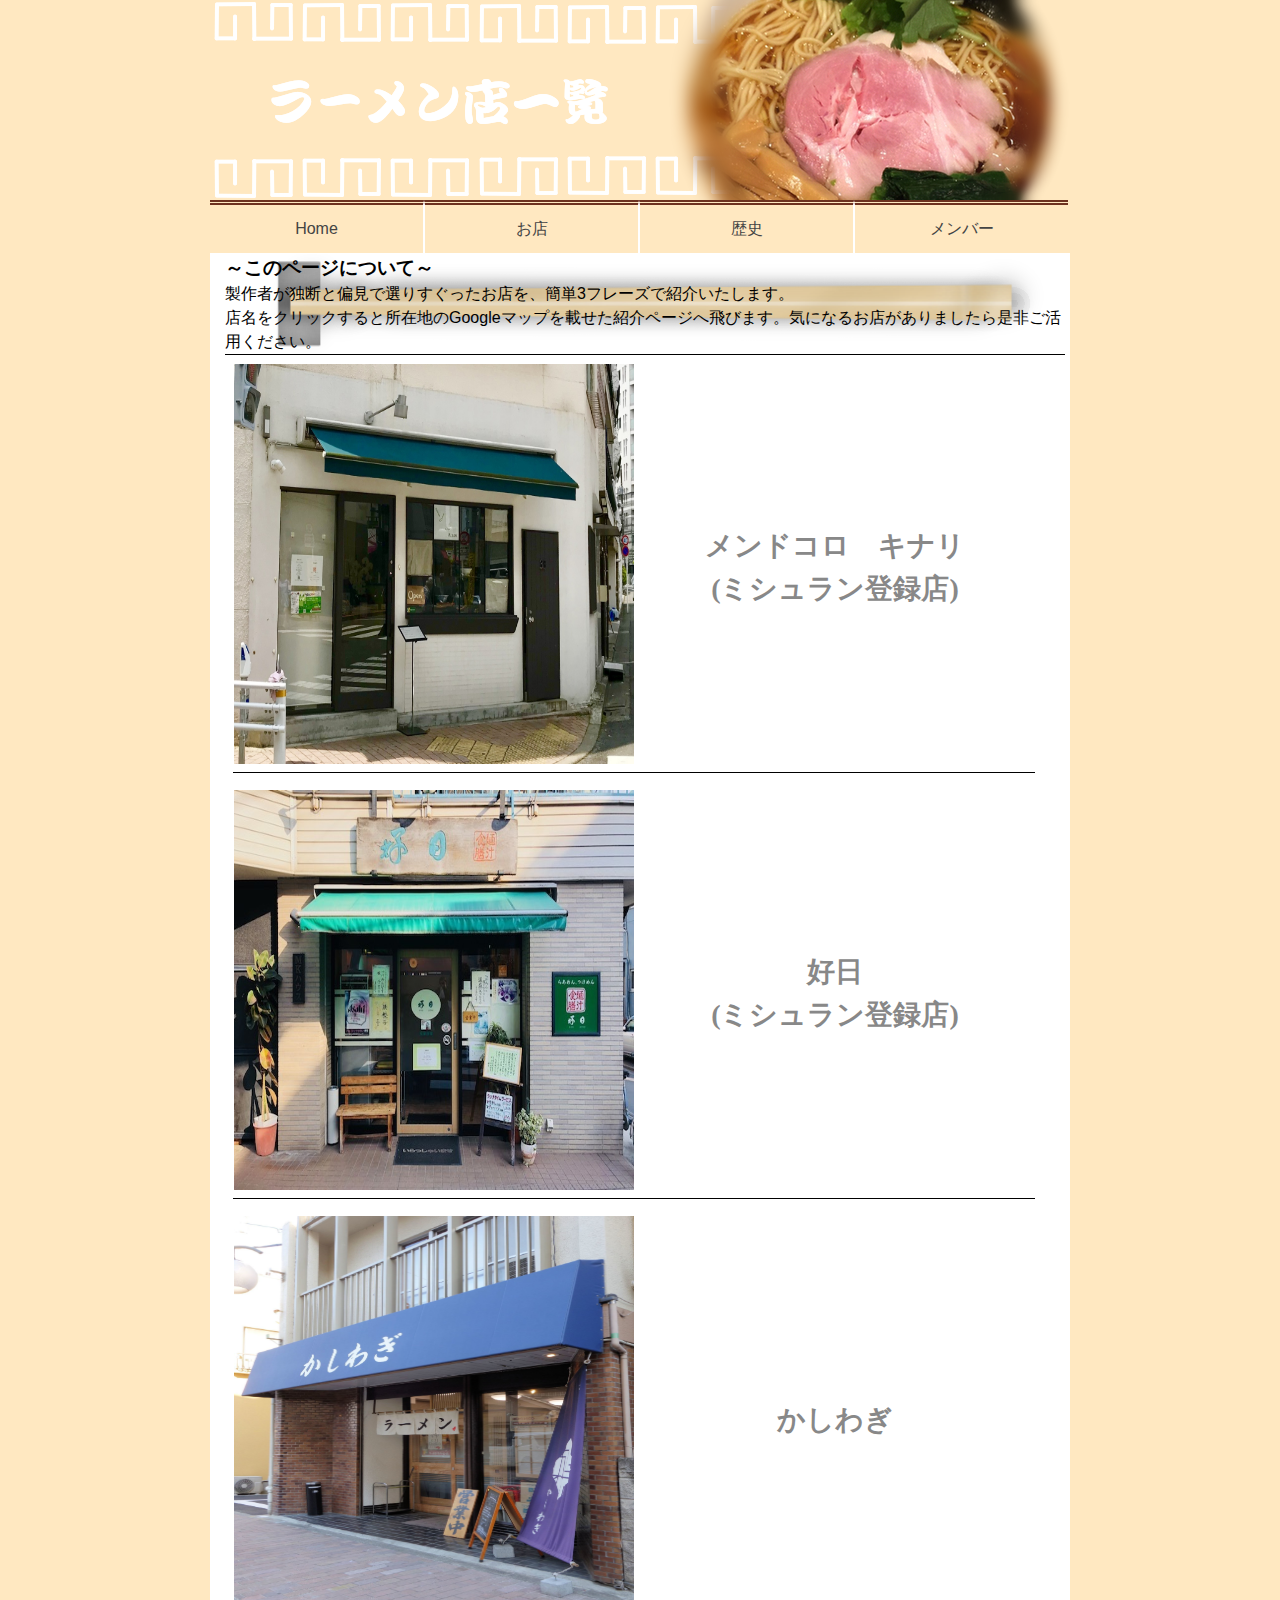
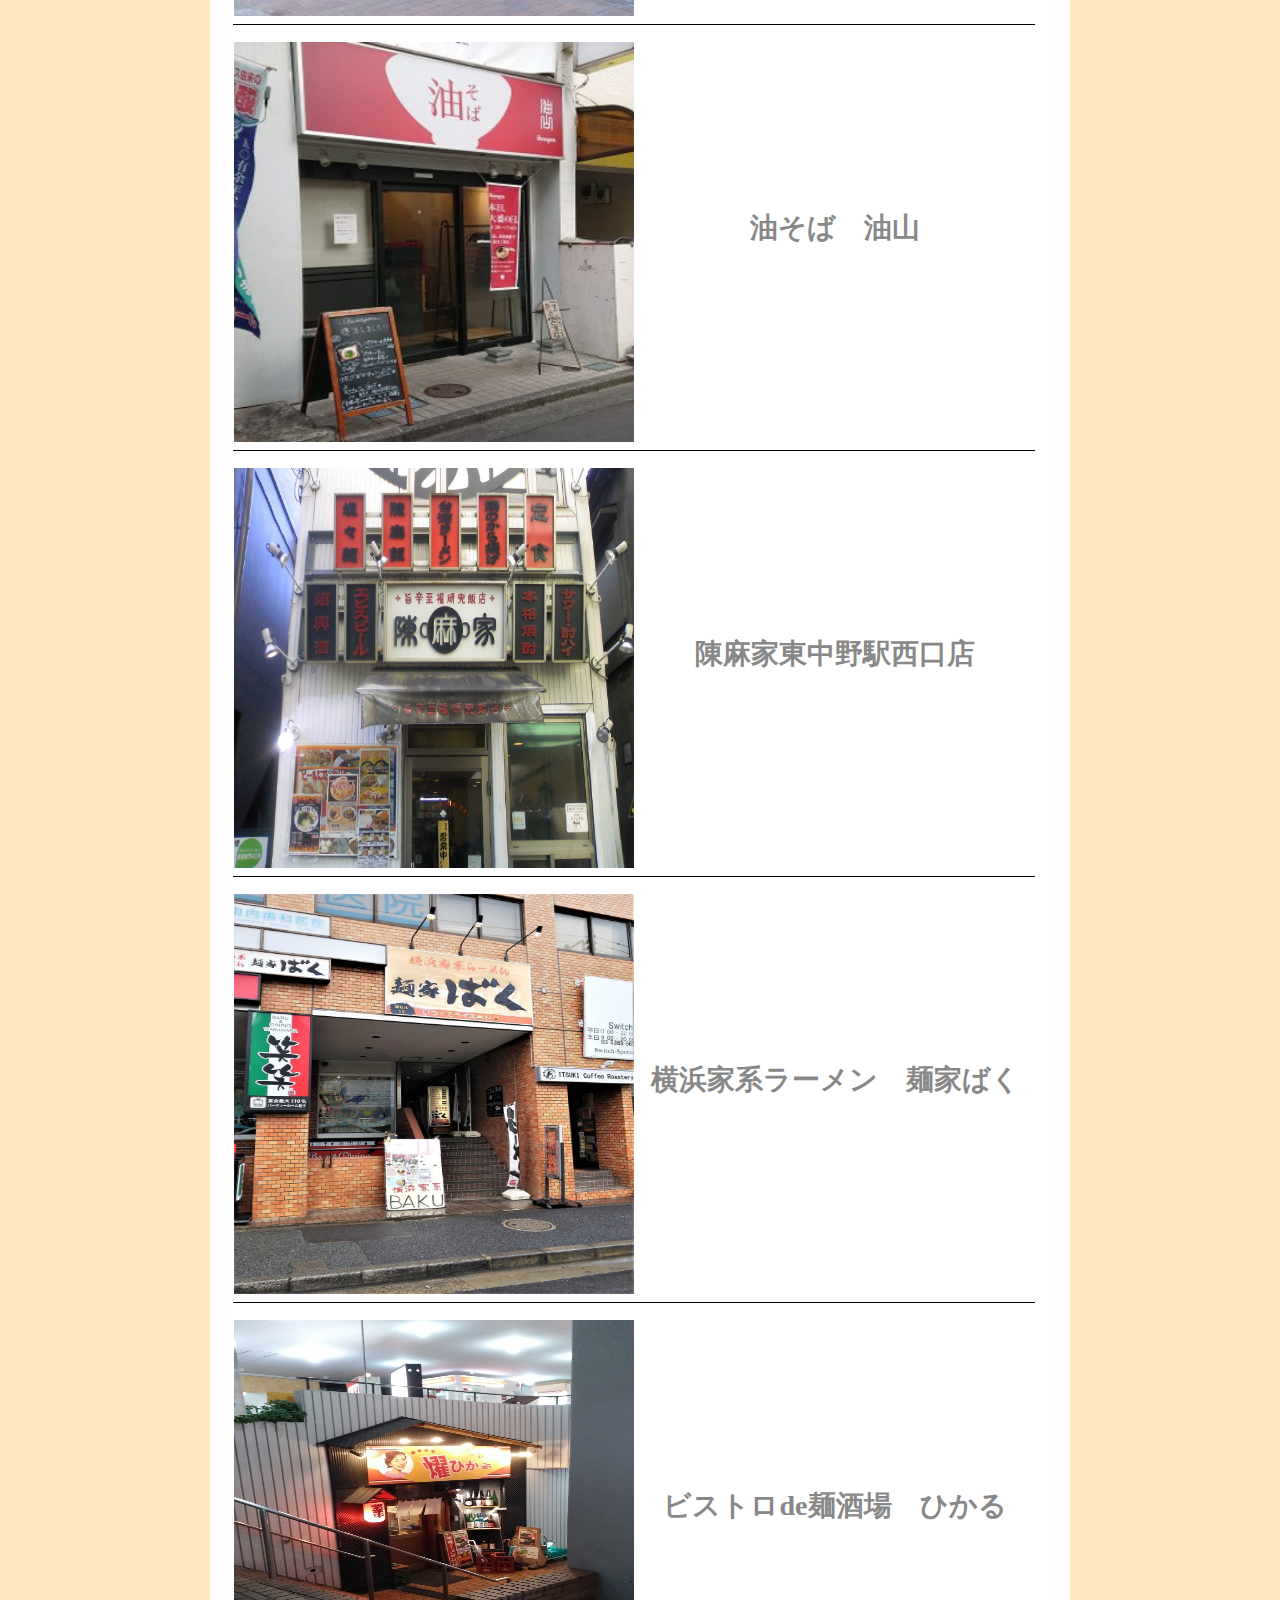
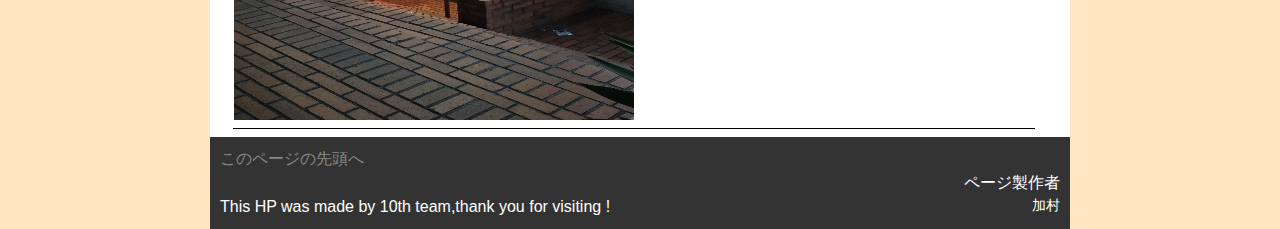
<file: RJP/about.html>
<!DOCTYPE html>
<html>
<head>
<meta charset="utf-8">
<title>中野ホームページ制作</title>
<meta name="viewport" content="width=device-width, initial-scale=1">
<link rel="stylesheet" href="about.css">
</head>
<body>    

<div id="wrapper">

  <div id="headerbg">

<div id="header"><img src="head\head_ra2.png" alt="ラーメン店一覧" width="860" height="200" id="header">
<ul>
<li id="nhome"><a href="index10.html">Home</a></li>
<li id="nmise"><a href="about.html">お店</a></li>
<li id="nrakishi"><a href="gallery.html">歴史</a></li>
<li id="nmember"><a href="link.html">メンバー</a></li>
</ul>
</div>
</div>

<div id="main">

<section id="new">

<dl>

    <table class="table1">
        <tr>
          <td class="table-bg">
            <h3>～このページについて～</h3>
            製作者が独断と偏見で選りすぐったお店を、簡単3フレーズで紹介いたします。<br>
            店名をクリックすると所在地のGoogleマップを載せた紹介ページへ飛びます。気になるお店がありましたら是非ご活用ください。
          </td>
        </tr>
      </table>
        
        <table  class="table" align="left" >
                
                
                
                <tr>
                  <td class="table-img">
                  <img src="image/kinari.jpg" alt="" width="400" height="400">
                  </td>
              <td class="table-txt">
              <h3><a href="kinari.html" title="メンドコロ　キナリ">メンドコロ　キナリ<br>(ミシュラン登録店)</a></h3>
              
                  </td>
                </tr>
         </table>

<table  class="table" align="left">
        
        <tr>
          <td class="table-img">
          <img src="image/koujitu.jpg" alt="" width="400" height="400">
          </td>
          <td class="table-txt">
      <h3><a href="koujitu.html" title="好日">好日<br>(ミシュラン登録店)</a></h3>

          </td>
        </tr>
 </table>

 <table  class="table" align="left">
       <tr>
          <td class="table-img">
          <img src="image/kasiwagi.jpg" alt="" width="400" height="400">
          </td>
          <td class="table-txt">
      <h3><a href="kasiwagi.html" title="かしわぎ">かしわぎ</a></h3>
      
          </td>
        </tr>
 </table>

 <table  class="table" align="left">
        <tr>
          <td class="table-img">
          <img src="image/abura.jpg" alt="" width="400" height="400">
          </td>
          <td class="table-txt">
      <h3><a href="abura.html" title="油そば　油山">油そば　油山</a></h3><br>
   
          </td>
        </tr>
 </table>

 <table  class="table" align="left">
       <tr>
          <td class="table-img">
          <img src="image/maya.jpg" alt="" width="400" height="400">
          </td>
          <td class="table-txt">
      <h3><a href="maya.html" title="陳麻家東中野駅西口店">陳麻家東中野駅西口店</a></h3><br>
 
          </td>
        </tr>
 </table>

 <table  class="table" align="left">
        <tr>
          <td class="table-img">
          <img src="image/baku.jpg" alt="" width="400" height="400">
          </td>
          <td class="table-txt">
      <h3><a href="baku.html" title="横浜家系　ラーメン　麺家ばく">横浜家系ラーメン　麺家ばく</a></h3><br>
         </td>
        </tr>
 </table>

 <table  class="table" align="left">
        <tr>
          <td class="table-img">
          <img src="image/hikaru.jpg" alt="" width="400" height="400">
          </td>
          <td class="table-txt">
      <h3><a href="hikaru.html" title="ビストロde麺酒場　ひかる">ビストロde麺酒場　ひかる</a></h3><br>
        </td>
        </tr>
 </table>

</dl>
</section>
</div>

<div id="footer">
    <p><a href="#">このページの先頭へ</a></p>
    <dt align="right">ページ製作者</dt>
    <dd>加村</dd>
    <address>
    This HP was made by 10th team,thank you for visiting !
    </address>
</div>

</div>
</body>
</html>
</file>
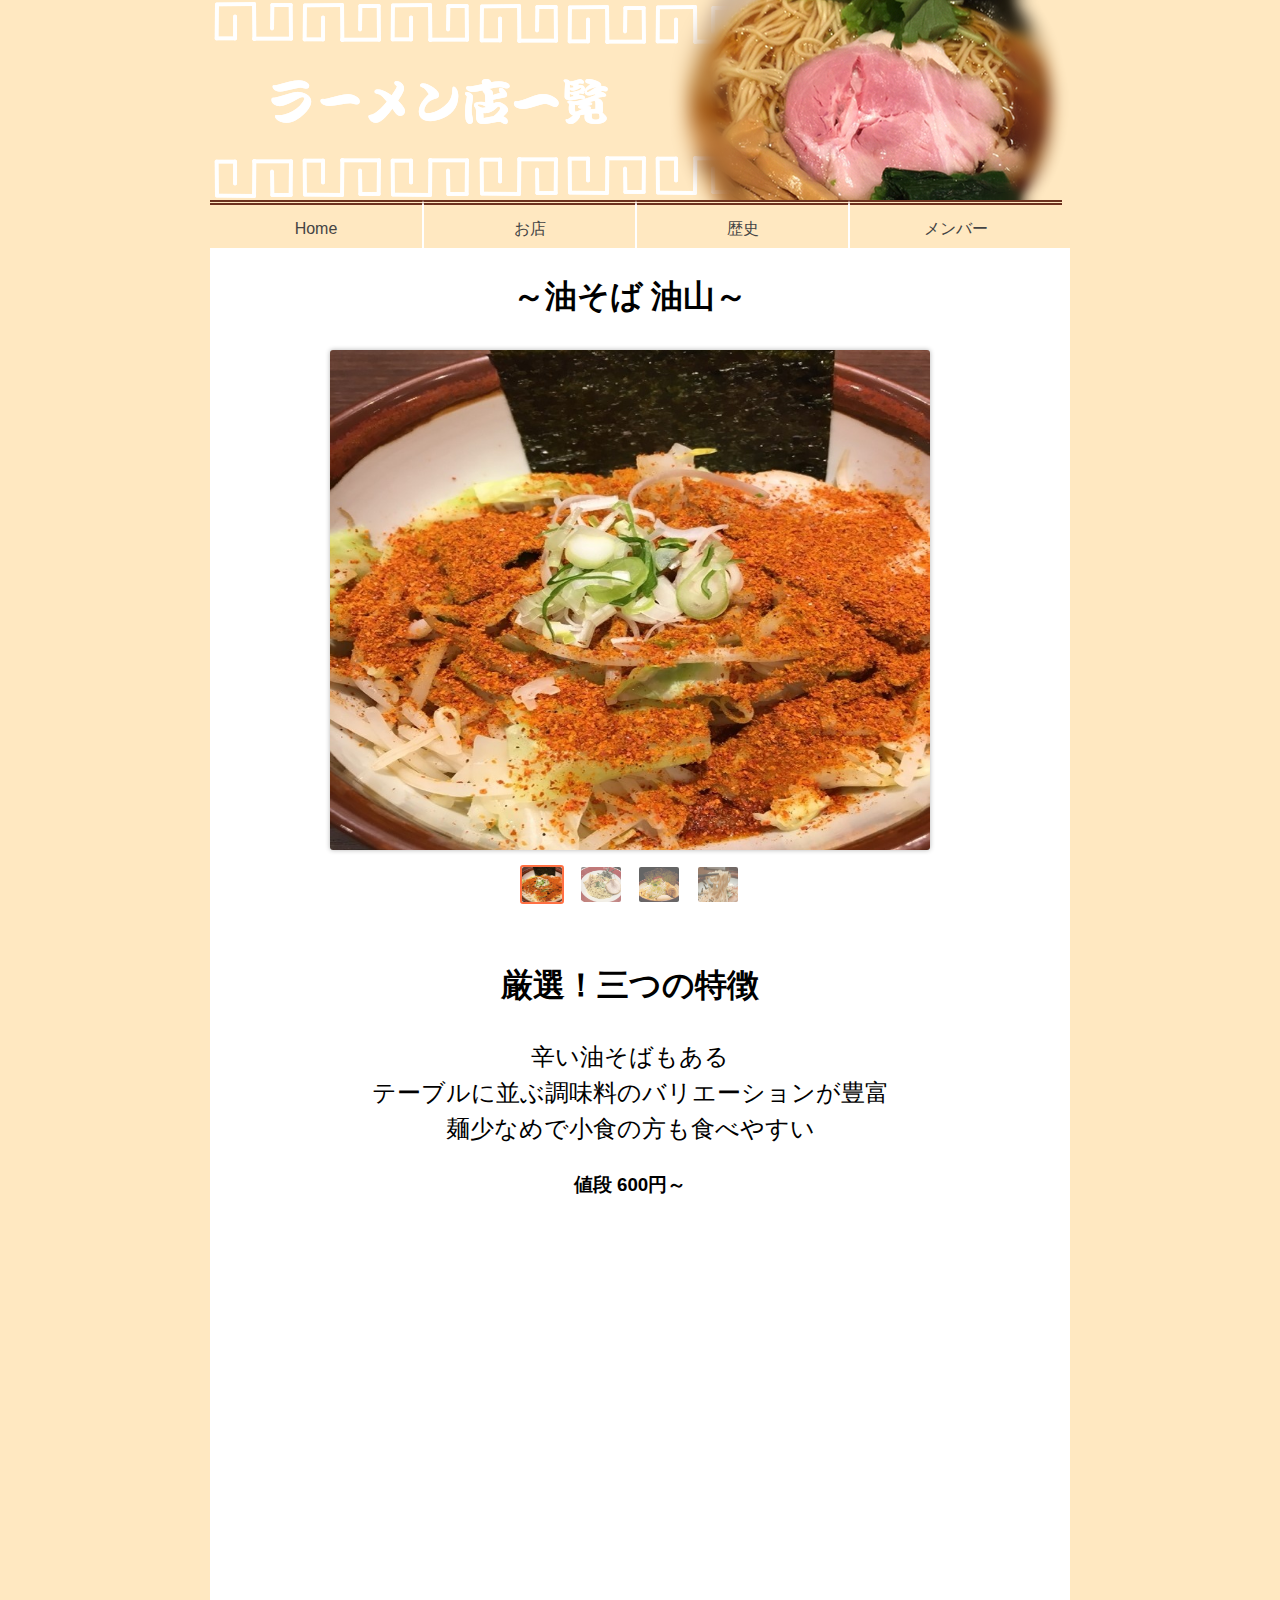
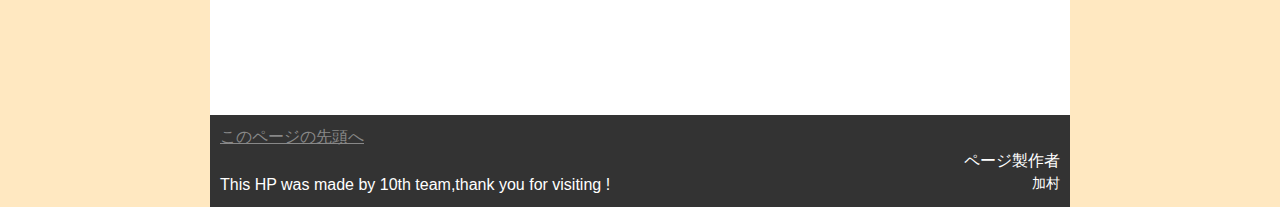
<file: RJP/abura.html>
<!DOCTYPE html>
<html>
<head>
<meta charset="utf-8">
<title>中野ホームページ制作</title>
<meta name="viewport" content="width=device-width, initial-scale=1">
<link rel="stylesheet" href="ra.css">
</head>
<body> 

<div id="wrapper">

            <div id="header"><img src="head\head_ra2.png" alt="ラーメン店一覧" width="860" height="200" id="header">
                <ul>
                <li id="nhome"><a href="index10.html">Home</a></li>
                <li id="nmise"><a href="about.html">お店</a></li>
                <li id="nrakishi"><a href="gallery.html">歴史</a></li>
                <li id="nmember"><a href="link.html">メンバー</a></li>
                </ul>
                </div>
                

            <div id="main">
        <section id="new">

       

    <h1>～油そば 油山～</h1>
            <div class="cp_cssslider" align = "center">
                    <input type="radio" name="cp_switch" id="photo1" checked/>
                    <label for="photo1"><img src="image/abura_karai.jpg" /></label>
                    <img src="image/abura_karai.jpg"/>
                    <input type="radio" name="cp_switch" id="photo2"/>
                    <label for="photo2"><img src="image/abura_ra.jpg" /></label>
                    <img src="image/abura_ra.jpg" />
                    <input type="radio" name="cp_switch" id="photo3"/>
                    <label for="photo3"><img src="image/abura_0.jpg" /></label>
                    <img src="image/abura_0.jpg" />
                    <input type="radio" name="cp_switch" id="photo4"/>
                    <label for="photo4"><img src="image/abura_1.jpg" /></label>
                    <img src="image/abura_1.jpg" />
             </div>

                    <h1>厳選！三つの特徴</h1>
                    <ul align = "center">
                    <li><p>辛い油そばもある</p></li>
                    <li><p>テーブルに並ぶ調味料のバリエーションが豊富</p></li>
                    <li><p>麺少なめで小食の方も食べやすい</p></il>
                    </ul>
                    <br>
                    <h3 align="center">値段 600円～</h3>
                    <br>
    
                    <iframe src="https://www.google.com/maps/embed?pb=!1m18!1m12!1m3!1d3239.7691116924975!2d139.6802789152596!3d35.70729898018818!2m3!1f0!2f0!3f0!3m2!1i1024!2i768!4f13.1!3m3!1m2!1s0x6018f2c82124b9b7%3A0x9284d822fc92591a!2z5rK544Gd44Gw44O75rK55bGx!5e0!3m2!1sja!2sjp!4v1561973106794!5m2!1sja!2sjp" width="100%" height="450" frameborder="0" style="border:0" allowfullscreen></iframe>

    </section>
</div>

            <div id="footer">
                    <p><a href="#">このページの先頭へ</a></p>
                    <dt align="right">ページ製作者</dt>
                    <dd>加村</dd>
                    <address>
                    This HP was made by 10th team,thank you for visiting !
                    </address>
                </div>        
</div>
</body>
</html>
</file>
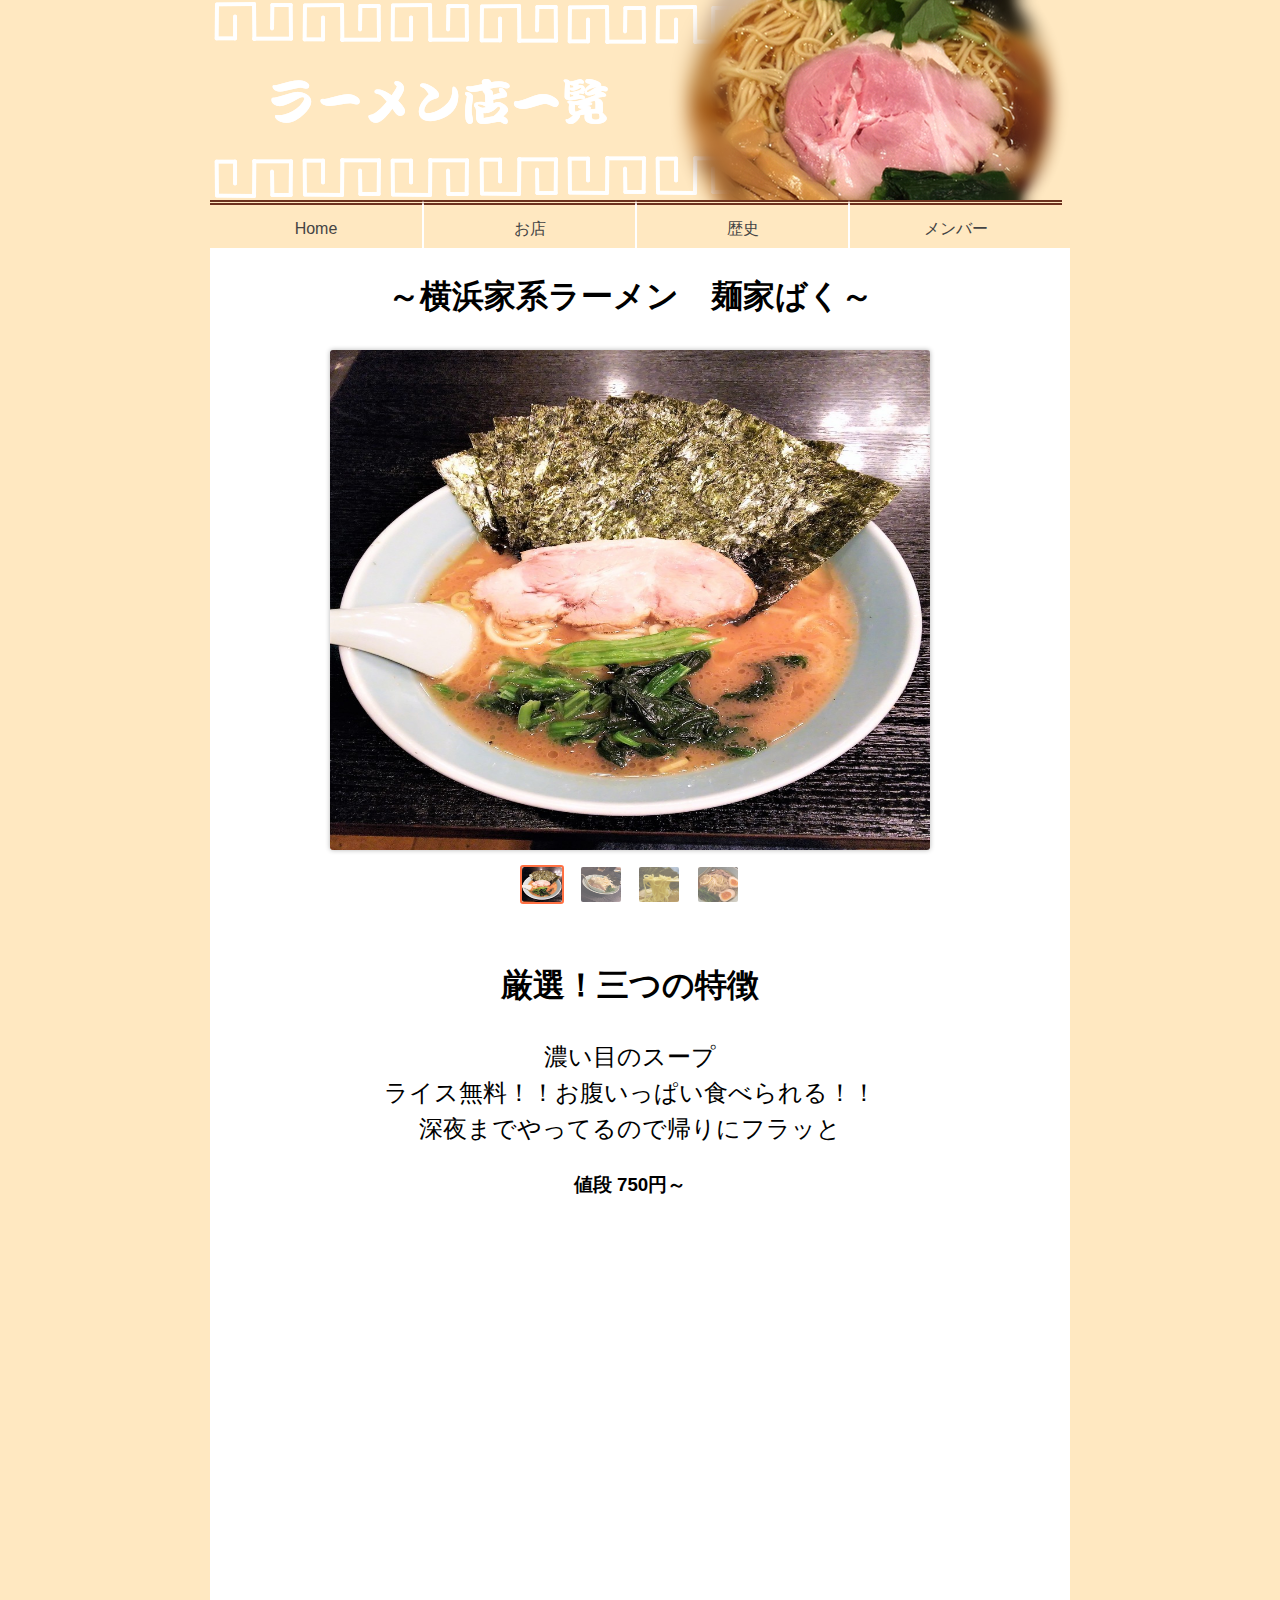
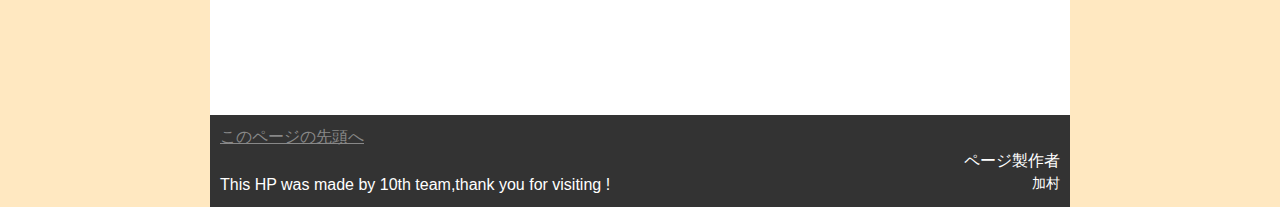
<file: RJP/baku.html>
<!DOCTYPE html>
<html>
<head>
<meta charset="utf-8">
<title>中野ホームページ制作</title>
<meta name="viewport" content="width=device-width, initial-scale=1">
<link rel="stylesheet" href="ra.css">
</head>
<body> 

<div id="wrapper">

            <div id="header"><img src="head\head_ra2.png" alt="ラーメン店一覧" width="860" height="200" id="header">
                <ul>
                <li id="nhome"><a href="index10.html">Home</a></li>
                <li id="nmise"><a href="about.html">お店</a></li>
                <li id="nrakishi"><a href="gallery.html">歴史</a></li>
                <li id="nmember"><a href="link.html">メンバー</a></li>
                </ul>
                </div>
                

            <div id="main">
        <section id="new">

       

    <h1>～横浜家系ラーメン　麺家ばく～</h1>
            <div class="cp_cssslider" align = "center">
                    <input type="radio" name="cp_switch" id="photo1" checked/>
                    <label for="photo1"><img src="image/baku_ra1.jpg" /></label>
                    <img src="image/baku_ra1.jpg"/>
                    <input type="radio" name="cp_switch" id="photo2"/>
                    <label for="photo2"><img src="image/baku_ra2.jpg" /></label>
                    <img src="image/baku_ra2.jpg" />
                    <input type="radio" name="cp_switch" id="photo3"/>
                    <label for="photo3"><img src="image/baku_0.jpg" /></label>
                    <img src="image/baku_0.jpg" />
                    <input type="radio" name="cp_switch" id="photo4"/>
                    <label for="photo4"><img src="image/baku_1.jpg" /></label>
                    <img src="image/baku_1.jpg" />
             </div>

                    <h1>厳選！三つの特徴</h1>
                    <ul align = "center">
                    <li><p>濃い目のスープ</p></li>
                    <li><p>ライス無料！！お腹いっぱい食べられる！！</p></li>
                    <li><p>深夜までやってるので帰りにフラッと</p></il>
                    </ul>
                    <br>
                    <h3 align="center">値段 750円～</h3>
                    <br>
    
                    <iframe src="https://www.google.com/maps/embed?pb=!1m18!1m12!1m3!1d3239.7994143677192!2d139.6820662152595!3d35.706553380188275!2m3!1f0!2f0!3f0!3m2!1i1024!2i768!4f13.1!3m3!1m2!1s0x6018f2c9ba5ef98f%3A0xff24e7e069e93230!2z5qiq5rWc5a6257O744Op44O844Oh44OzIOm6uuWutuOBsOOBjw!5e0!3m2!1sja!2sjp!4v1561975424476!5m2!1sja!2sjp" width="100%" height="450" frameborder="0" style="border:0" allowfullscreen></iframe>

    </section>
</div>

            <div id="footer">
                    <p><a href="#">このページの先頭へ</a></p>
                    <dt align="right">ページ製作者</dt>
                    <dd>加村</dd>
                    <address>
                    This HP was made by 10th team,thank you for visiting !
                    </address>
                </div>        
</div>
</body>
</html>
</file>
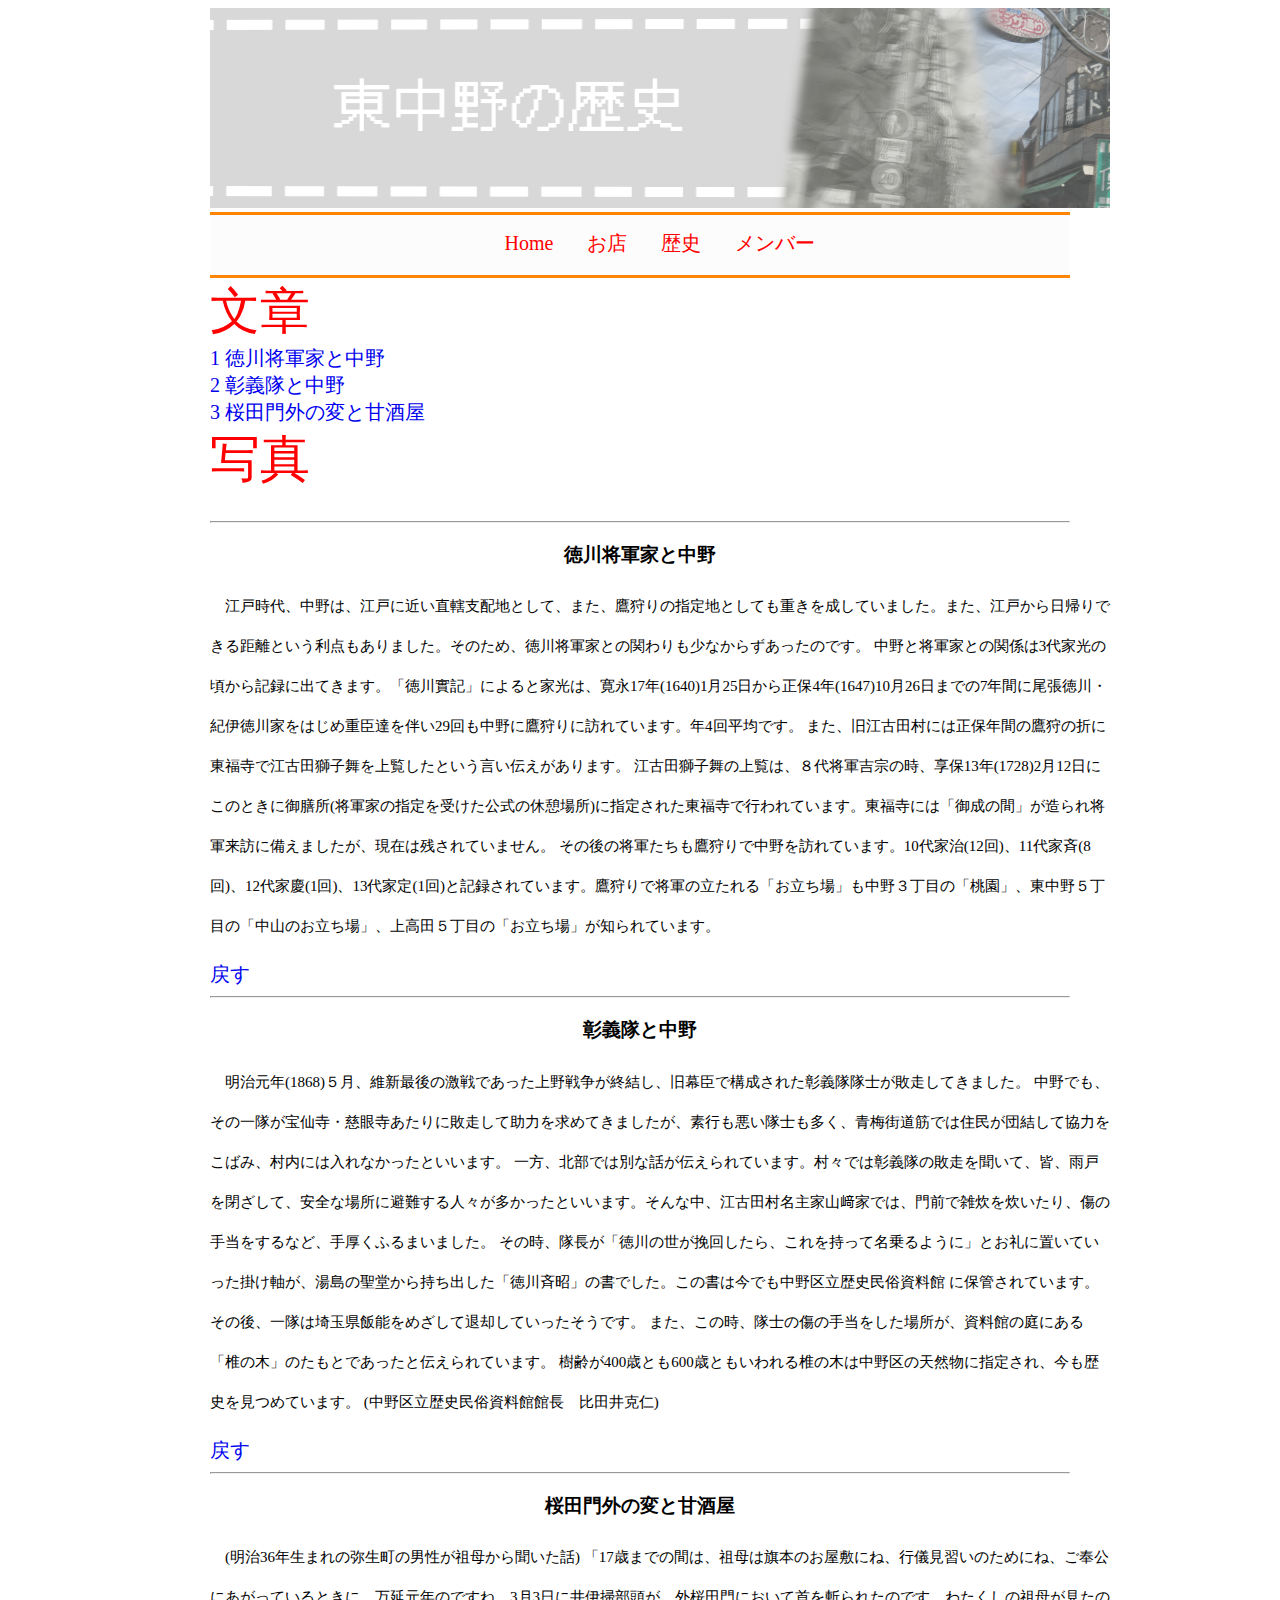
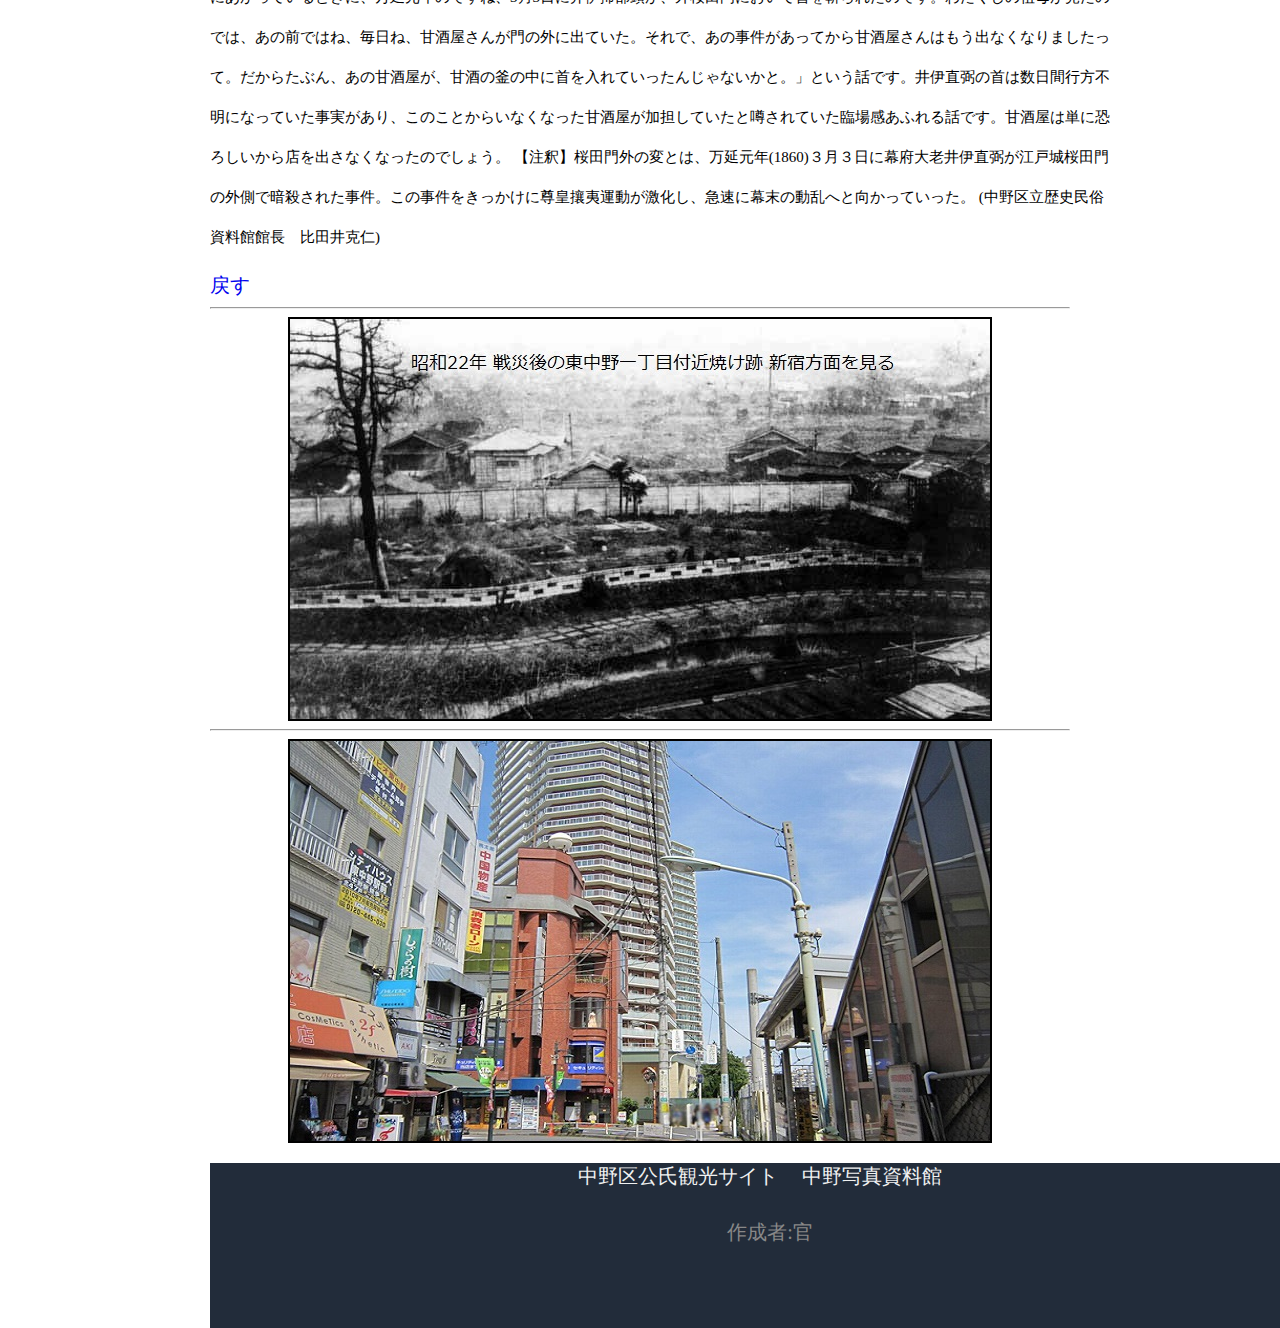
<file: RJP/gallery.html>
<!DOCTYPE html>
<html>
<head>
<meta charset="utf-8">
<title>東中野ホームページ制作</title>
<meta name="viewport" content="width=device-width, initial-scale=1">
<style>
	#wrapper{
		width:860px;
		background-color:#ffffff;
		margin:0px auto;
	
	
	}
	
	html{
		width:100%;
		overflow-x:hidden;
	}
	.gcs-footer{
		margin-top:20px;
		background:#222c3a;
		width:1100px;
		height:165px;
		text-align:center;
		color:white;
		position:absolute;
	}
	.gcs-footer.footer-top{
		margin-top:50px;
	
	}
	.gcs-footer a{
		color:#f0f1f1;
		text-decoration:none;
		padding:0 10px;
		vertical-align:middle;
	}
	.gcs-footer a:hover{
		color:red;
		text-decoration:underline;
	
	}
	.gcs-footer p{
		height:15px;
		color:#888888;
		margin-top:30px;
	}
	#screen{
		width:9999px;
		height:9999px;
		animation:8s aadd infinite;
		
		
	}
	#screen img{
		float:left;
	}
	#tv{
		width:700px;
		height:400px;
		overflow:hidden;
		margin:0 auto;
		border:2px solid;
		
	}
	@keyframes aadd{
		0%{}
		25%{transform:translatex(0px)}
		30%{transform:translatex(-700px)}
		50%{transform:translatex(-700px)}
		55%{transform:translatex(-1400px)}
		75%{transform:translatex(-1400px)}
		80%{transform:translatex(-2100px)}
		100%{transform:translatex(-2100px)}
	}
	.dechuan{
		text-align:left;
		width:900px;
		/*writing-mode:tb-rl;*/
		line-height:40px;
		/*letter-spacing:10px;*/
		font-size:15px;
		
	}
	.xiezhen{
		text-align:left;
		font-size:50px;
		padding-left:0px;
		padding-top:0px;
		padding-bottom:20px;
		color:red;
	}
	
	a{
		font-size:20px;
		display:inline-block;
		text-decoration:none;
	}
	a:hover{
		background-color:#ccc;
	}
	nav {
		height:60px;
		background-color:#FCFCFC;
		border-top:3px solid #FF8500;
		border-bottom:3px solid #FF8500;
		text-align:center;
	}
	nav a{
		font-size:20px;
		color:red;
		text-decoration:none;
		padding:0 15px;	
		height:25px;
		line-height:25px;
		display:inline-block;
	
	}
	nav a:hover{
		background-color:#ccc;
	}
	
	h2{ 
 		color:red;
 		font-family:"宋体";
 		text-shadow:5px 11px 3px rgba(0,0,0,0.5);
 			
	}
	p{
		font-size:20px;
		line-height:25px;
		text-indent:1em;
		
		
		
		
	}
	.wenzhang{
		font-size:50px;
		color:red;
		
	}
	
	.zhaopian{
		color:blue;
	}
	
	h3 {
		text-align:center;
	}
	
	
</style>
</head>
<div id="wrapper">
<header>
	<img src="head\head_re1.png" width="900px" height="200px" border="0px">
    
	
	
	
</header>
<body background src="写真\8.jpeg">





<nav>
<ul>
<a href="index10.html">Home</a>
<a href="about.html">お店</a>
<a href="gallery.html">歴史</a>
<a href="link.html">メンバー</a>
</ul>
</nav>


<section id="new">
<div class="wenzhang">文章</div>
<a href="#dechuan">1 徳川将軍家と中野</a><br/>
<a href="#zhangyi">2 彰義隊と中野</a><br/>
<a href="#yingtian">3 桜田門外の変と甘酒屋</a><br/>
<a class="xiezhen" href="#tv">写真</a>
<hr/>
<h3 id="dechuan" class="timu">徳川将軍家と中野</h3>
<p class="dechuan">江戸時代、中野は、江戸に近い直轄支配地として、また、鷹狩りの指定地としても重きを成していました。また、江戸から日帰りできる距離という利点もありました。そのため、徳川将軍家との関わりも少なからずあったのです。
中野と将軍家との関係は3代家光の頃から記録に出てきます。「徳川實記」によると家光は、寛永17年(1640)1月25日から正保4年(1647)10月26日までの7年間に尾張徳川・紀伊徳川家をはじめ重臣達を伴い29回も中野に鷹狩りに訪れています。年4回平均です。
また、旧江古田村には正保年間の鷹狩の折に東福寺で江古田獅子舞を上覧したという言い伝えがあります。
江古田獅子舞の上覧は、８代将軍吉宗の時、享保13年(1728)2月12日にこのときに御膳所(将軍家の指定を受けた公式の休憩場所)に指定された東福寺で行われています。東福寺には「御成の間」が造られ将軍来訪に備えましたが、現在は残されていません。
その後の将軍たちも鷹狩りで中野を訪れています。10代家治(12回)、11代家斉(8回)、12代家慶(1回)、13代家定(1回)と記録されています。鷹狩りで将軍の立たれる「お立ち場」も中野３丁目の「桃園」、東中野５丁目の「中山のお立ち場」、上高田５丁目の「お立ち場」が知られています。

</p>

</section>
<div class="yanse">
<a href="#">戻す</a></div>
<hr/>
<h3 class="timu" id="zhangyi">彰義隊と中野</h3>
<p class="dechuan">明治元年(1868)５月、維新最後の激戦であった上野戦争が終結し、旧幕臣で構成された彰義隊隊士が敗走してきました。
中野でも、その一隊が宝仙寺・慈眼寺あたりに敗走して助力を求めてきましたが、素行も悪い隊士も多く、青梅街道筋では住民が団結して協力をこばみ、村内には入れなかったといいます。
一方、北部では別な話が伝えられています。村々では彰義隊の敗走を聞いて、皆、雨戸を閉ざして、安全な場所に避難する人々が多かったといいます。そんな中、江古田村名主家山﨑家では、門前で雑炊を炊いたり、傷の手当をするなど、手厚くふるまいました。
その時、隊長が「徳川の世が挽回したら、これを持って名乗るように」とお礼に置いていった掛け軸が、湯島の聖堂から持ち出した「徳川斉昭」の書でした。この書は今でも中野区立歴史民俗資料館
に保管されています。その後、一隊は埼玉県飯能をめざして退却していったそうです。
また、この時、隊士の傷の手当をした場所が、資料館の庭にある「椎の木」のたもとであったと伝えられています。
樹齢が400歳とも600歳ともいわれる椎の木は中野区の天然物に指定され、今も歴史を見つめています。
(中野区立歴史民俗資料館館長　比田井克仁)
</p>
<div class="yanse">
<a href="#">戻す</a></div>
<hr/>
<h3 class="timu" id="yingtian">桜田門外の変と甘酒屋</h3>
<p class="dechuan">(明治36年生まれの弥生町の男性が祖母から聞いた話)
「17歳までの間は、祖母は旗本のお屋敷にね、行儀見習いのためにね、ご奉公にあがっているときに、万延元年のですね、3月3日に井伊掃部頭が、外桜田門において首を斬られたのです。わたくしの祖母が見たのでは、あの前ではね、毎日ね、甘酒屋さんが門の外に出ていた。それで、あの事件があってから甘酒屋さんはもう出なくなりましたって。だからたぶん、あの甘酒屋が、甘酒の釜の中に首を入れていったんじゃないかと。」という話です。井伊直弼の首は数日間行方不明になっていた事実があり、このことからいなくなった甘酒屋が加担していたと噂されていた臨場感あふれる話です。甘酒屋は単に恐ろしいから店を出さなくなったのでしょう。
【注釈】桜田門外の変とは、万延元年(1860)３月３日に幕府大老井伊直弼が江戸城桜田門の外側で暗殺された事件。この事件をきっかけに尊皇攘夷運動が激化し、急速に幕末の動乱へと向かっていった。
(中野区立歴史民俗資料館館長　比田井克仁)
</p>
<div class="yanse">
<a href="#">戻す</a></div>
	<hr/>
	<div id="tv">
		<div id="screen">
			<img src="写真\1.jpg" align="center">
			<img src="写真\2.jpg" align="center">
			<img src="写真\3.jpg" align="center">
			<img src="写真\4.jpg" align="center">
		</div>
	</div>
	<hr/>
	<div id="tv">
		<div id="screen">
			<img src="写真\8.jpg" align="center">
			<img src="写真\9.jpg" align="center">
			<img src="写真\10.jpg" align="center">
			<img src="写真\11.jpg" align="center">
		</div>
	</div>
	<div class="gcs-footer">
		<div class="footer-top">
		<a href="https://www.visit.city-tokyo-nakano.jp/history/">中野区公氏観光サイト</a>
		<a href="https://www.city.tokyo-nakano.lg.jp/photo_museum/spot/higashi-nakano-sakaue.html">中野写真資料館</a>
		<p>作成者:官</p>

	</div>
	</div>
</body>
</html>
</file>
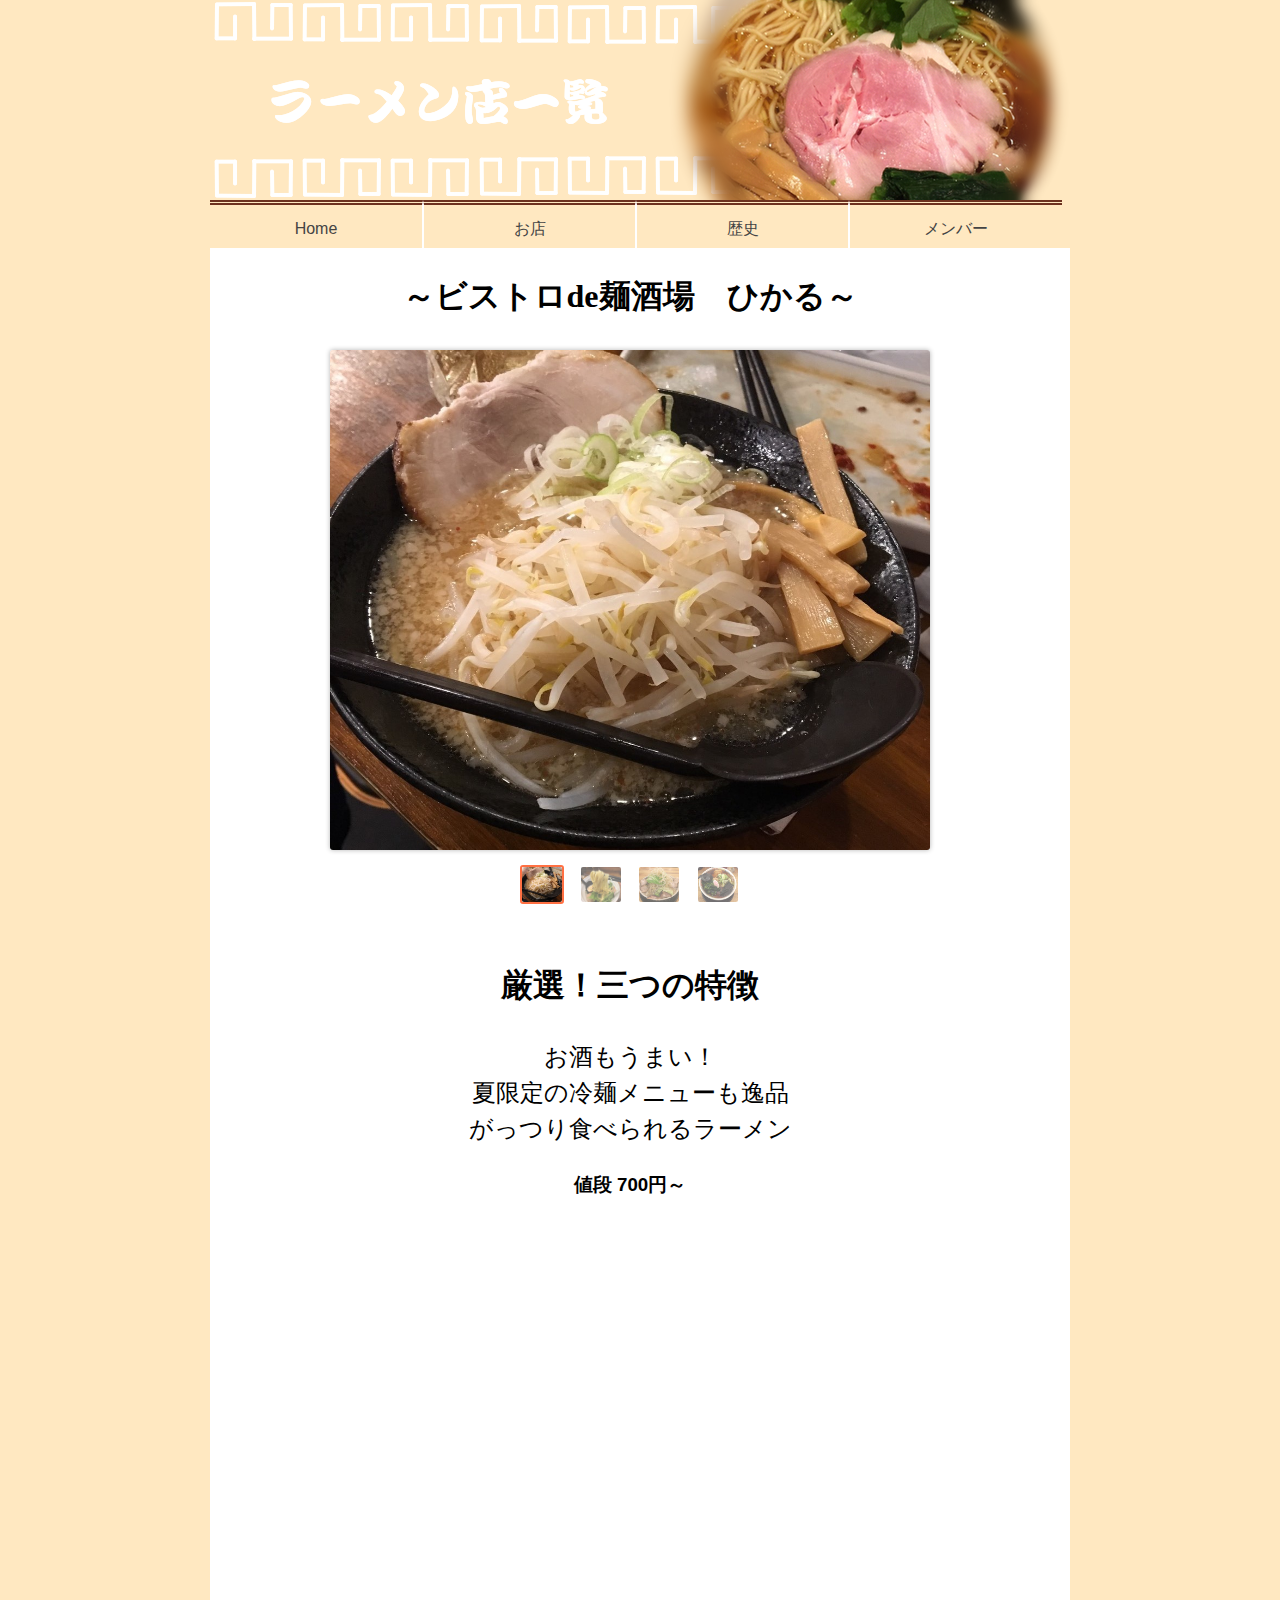
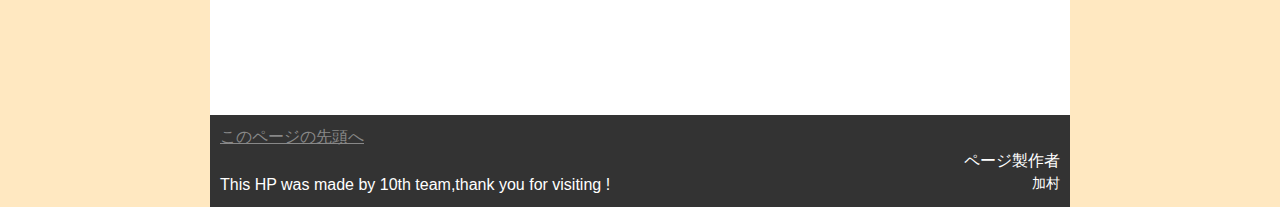
<file: RJP/hikaru.html>
<!DOCTYPE html>
<html>
<head>
<meta charset="utf-8">
<title>中野ホームページ制作</title>
<meta name="viewport" content="width=device-width, initial-scale=1">
<link rel="stylesheet" href="ra.css">
</head>
<body> 

<div id="wrapper">

            <div id="header"><img src="head\head_ra2.png" alt="ラーメン店一覧" width="860" height="200" id="header">
                <ul>
                <li id="nhome"><a href="index10.html">Home</a></li>
                <li id="nmise"><a href="about.html">お店</a></li>
                <li id="nrakishi"><a href="gallery.html">歴史</a></li>
                <li id="nmember"><a href="link.html">メンバー</a></li>
                </ul>
                </div>
                

            <div id="main">
        <section id="new">

       

    <h1>～ビストロde麺酒場　ひかる～</h1>
            <div class="cp_cssslider" align = "center">
                    <input type="radio" name="cp_switch" id="photo1" checked/>
                    <label for="photo1"><img src="image/hikaru_moyashi.jpg" /></label>
                    <img src="image/hikaru_moyashi.jpg"/>
                    <input type="radio" name="cp_switch" id="photo2"/>
                    <label for="photo2"><img src="image/hikaru_reimen.jpg" /></label>
                    <img src="image/hikaru_reimen.jpg" />
                    <input type="radio" name="cp_switch" id="photo3"/>
                    <label for="photo3"><img src="image/hikaru_0.jpg" /></label>
                    <img src="image/hikaru_0.jpg" />
                    <input type="radio" name="cp_switch" id="photo4"/>
                    <label for="photo4"><img src="image/hikaru_1.jpg" /></label>
                    <img src="image/hikaru_1.jpg" />
             </div>

                    <h1>厳選！三つの特徴</h1>
                    <ul align = "center">
                    <li><p>お酒もうまい！</p></li>
                    <li><p>夏限定の冷麺メニューも逸品</p></li>
                    <li><p>がっつり食べられるラーメン</p></il>
                    </ul>
                    <br>
                    <h3 align="center">値段 700円～</h3>
                    <br>
    
                    <iframe src="https://www.google.com/maps/embed?pb=!1m18!1m12!1m3!1d3239.799918323876!2d139.68165431525958!3d35.7065409801884!2m3!1f0!2f0!3f0!3m2!1i1024!2i768!4f13.1!3m3!1m2!1s0x6018f2c9b6a858b5%3A0x13395eb97a448b94!2z44OT44K544OI44OtZGXpurrphZLloLQg54e_KOOBsuOBi-OCiyk!5e0!3m2!1sja!2sjp!4v1561975732730!5m2!1sja!2sjp" width="100%" height="450" frameborder="0" style="border:0" allowfullscreen></iframe>

    </section>
</div>

            <div id="footer">
                    <p><a href="#">このページの先頭へ</a></p>
                    <dt align="right">ページ製作者</dt>
                    <dd>加村</dd>
                    <address>
                    This HP was made by 10th team,thank you for visiting !
                    </address>
                </div>        
</div>
</body>
</html>
</file>
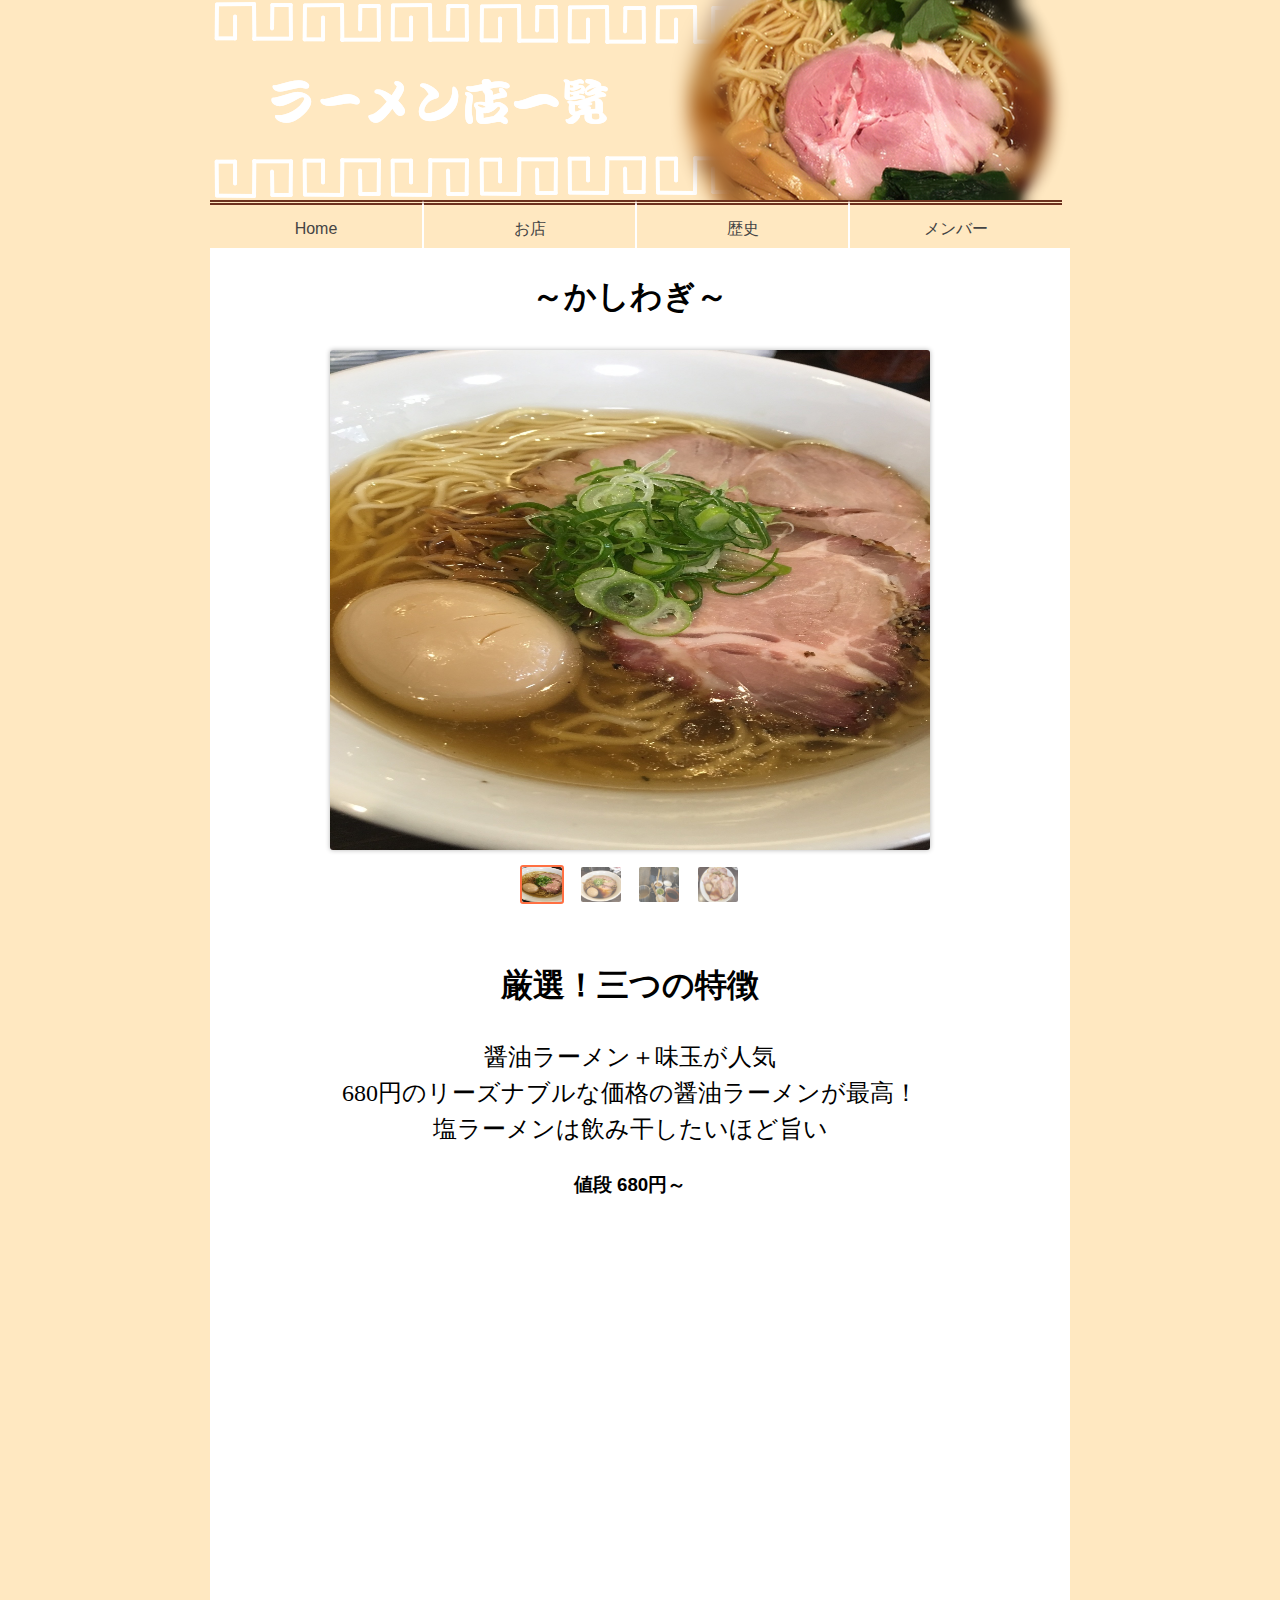
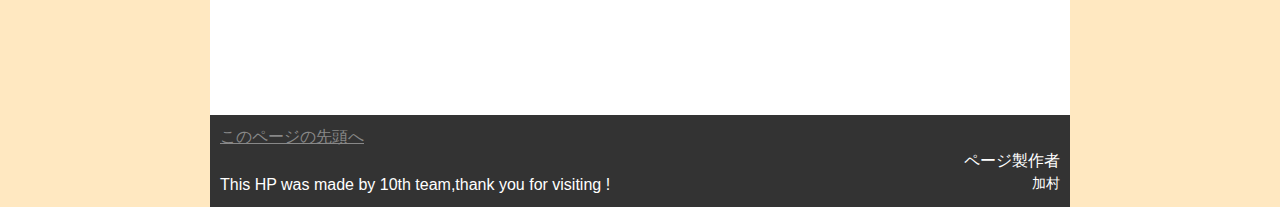
<file: RJP/kasiwagi.html>
<!DOCTYPE html>
<html>
<head>
<meta charset="utf-8">
<title>中野ホームページ制作</title>
<meta name="viewport" content="width=device-width, initial-scale=1">
<link rel="stylesheet" href="ra.css">
</head>
<body> 

<div id="wrapper">

            <div id="header"><img src="head\head_ra2.png" alt="ラーメン店一覧" width="860" height="200" id="header">
                <ul>
                <li id="nhome"><a href="index10.html">Home</a></li>
                <li id="nmise"><a href="about.html">お店</a></li>
                <li id="nrakishi"><a href="gallery.html">歴史</a></li>
                <li id="nmember"><a href="link.html">メンバー</a></li>
                </ul>
                </div>
                

            <div id="main">
        <section id="new">

       

    <h1>～かしわぎ～</h1>
            <div class="cp_cssslider" align = "center">
                    <input type="radio" name="cp_switch" id="photo1" checked/>
                    <label for="photo1"><img src="image/kasiwagi_shio.jpg" /></label>
                    <img src="image/kasiwagi_shio.jpg"/>
                    <input type="radio" name="cp_switch" id="photo2"/>
                    <label for="photo2"><img src="image/kasiwagi_syouyu.jpg" /></label>
                    <img src="image/kasiwagi_syouyu.jpg" />
                    <input type="radio" name="cp_switch" id="photo3"/>
                    <label for="photo3"><img src="image/kasiwagi_0.jpg" /></label>
                    <img src="image/kasiwagi_0.jpg" />
                    <input type="radio" name="cp_switch" id="photo4"/>
                    <label for="photo4"><img src="image/kasiwagi_1.jpg" /></label>
                    <img src="image/kasiwagi_1.jpg" />
             </div>

                    <h1>厳選！三つの特徴</h1>
                    <ul align = "center">
                    <li><p>醤油ラーメン＋味玉が人気</p></li>
                    <li><p>680円のリーズナブルな価格の醤油ラーメンが最高！</p></li>
                    <li><p>塩ラーメンは飲み干したいほど旨い</p></il>
                    </ul>
                    <br>
                    <h3 align="center">値段 680円～</h3>
                    <br>
    
                    <iframe src="https://www.google.com/maps/embed?pb=!1m18!1m12!1m3!1d3239.891692713516!2d139.6834594152594!3d35.70428278018895!2m3!1f0!2f0!3f0!3m2!1i1024!2i768!4f13.1!3m3!1m2!1s0x6018f2c9537249ab%3A0xbe3ae405b887882c!2z44GL44GX44KP44GO!5e0!3m2!1sja!2sjp!4v1561966120341!5m2!1sja!2sjp" width="100%" height="450" frameborder="0" style="border:0" allowfullscreen></iframe>

    </section>
</div>

            <div id="footer">
                    <p><a href="#">このページの先頭へ</a></p>
                    <dt align="right">ページ製作者</dt>
                    <dd>加村</dd>
                    <address>
                    This HP was made by 10th team,thank you for visiting !
                    </address>
                </div>        
</div>
</body>
</html>
</file>
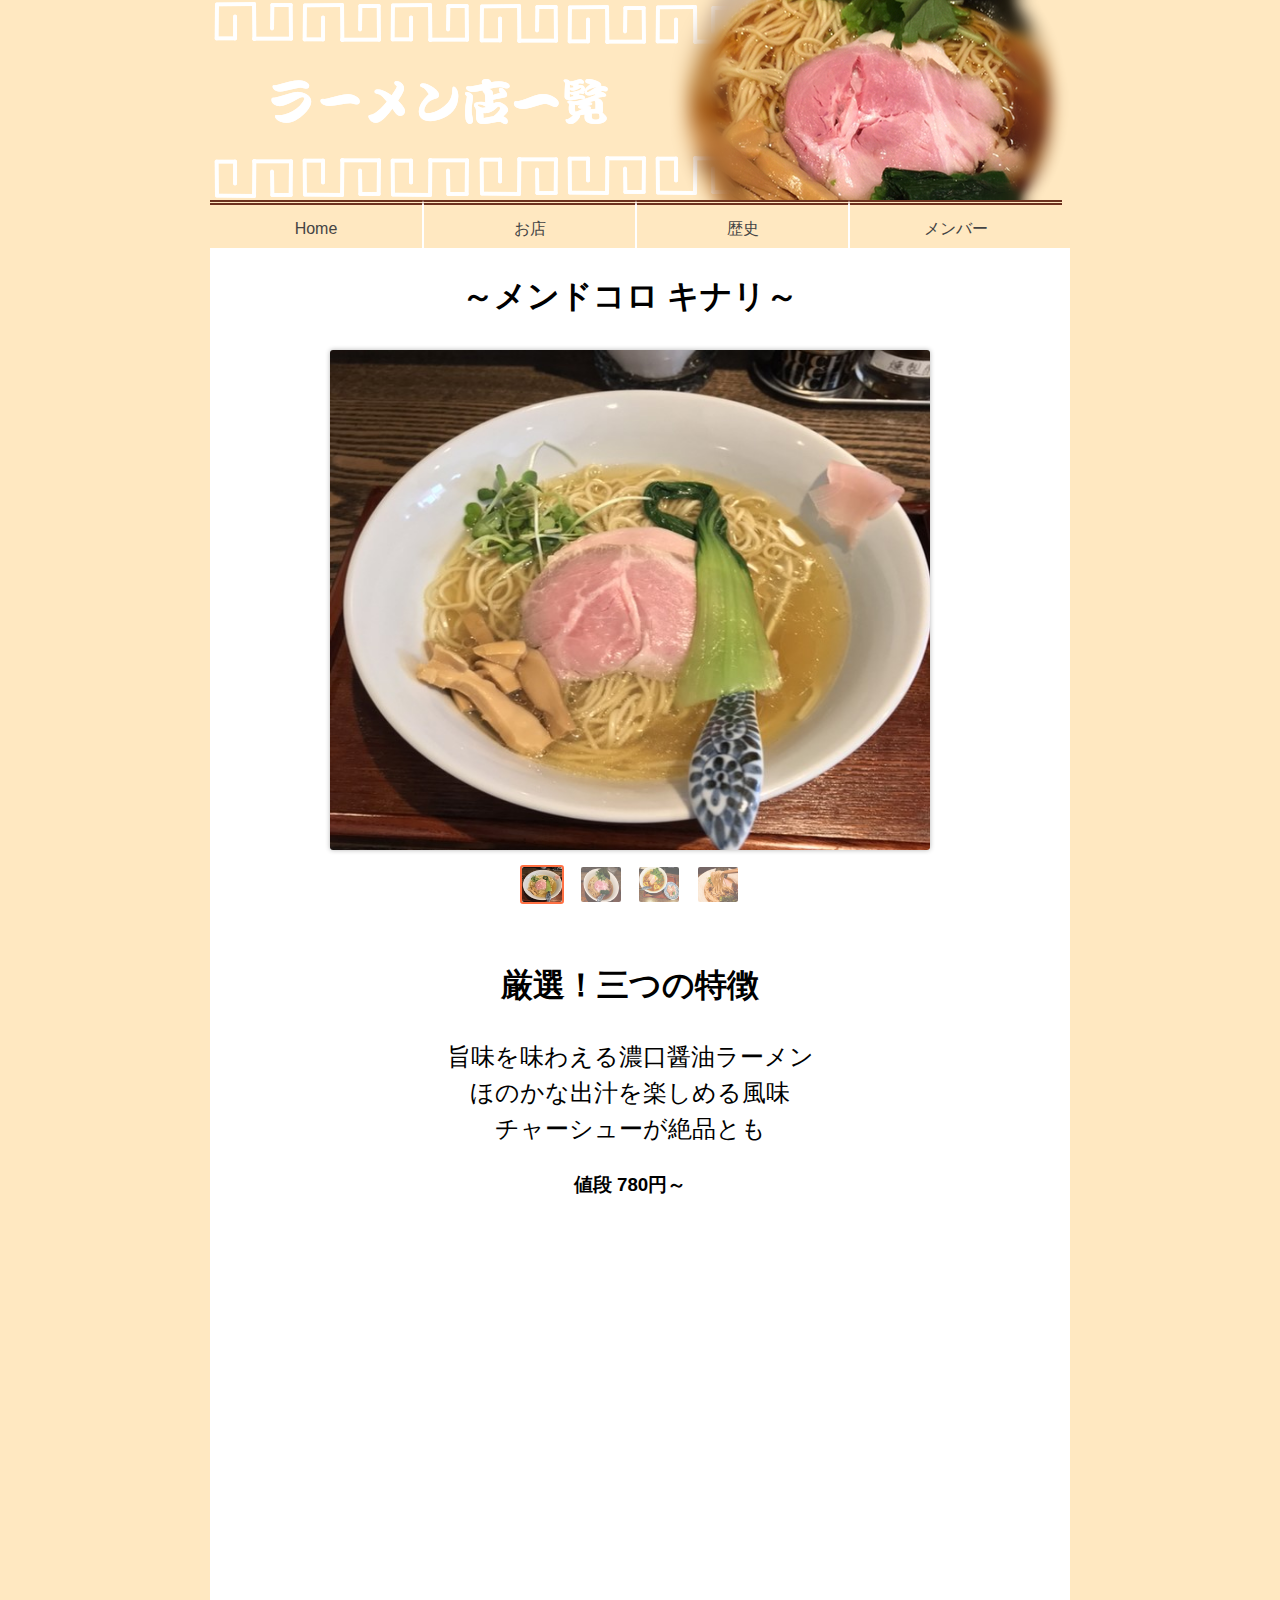
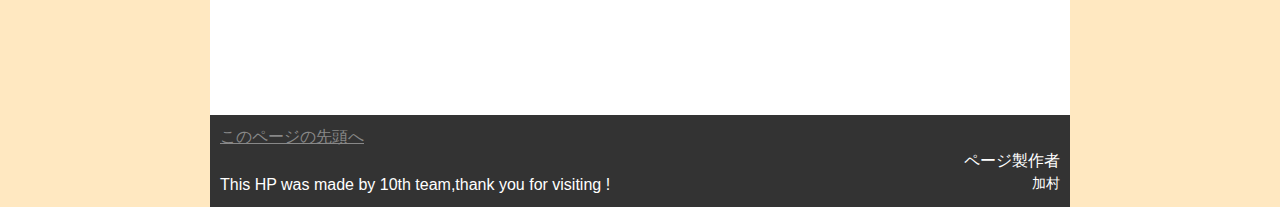
<file: RJP/kinari.html>
<!DOCTYPE html>
<html>
<head>
<meta charset="utf-8">
<title>中野ホームページ制作</title>
<meta name="viewport" content="width=device-width, initial-scale=1">
<link rel="stylesheet" href="ra.css">
</head>
<body> 

<div id="wrapper">

            <div id="header"><img src="head\head_ra2.png" alt="ラーメン店一覧" width="860" height="200" id="header">
                <ul>
                <li id="nhome"><a href="index10.html">Home</a></li>
                <li id="nmise"><a href="about.html">お店</a></li>
                <li id="nrakishi"><a href="gallery.html">歴史</a></li>
                <li id="nmember"><a href="link.html">メンバー</a></li>
                </ul>
                </div>
                

            <div id="main">
        <section id="new">

       

    <h1>～メンドコロ キナリ～</h1>
            <div class="cp_cssslider" align = "center">
                    <input type="radio" name="cp_switch" id="photo1" checked/>
                    <label for="photo1"><img src="image/kinari_sio.jpg" /></label>
                    <img src="image/kinari_sio.jpg" width="600" height="500"/>
                    <input type="radio" name="cp_switch" id="photo2"/>
                    <label for="photo2"><img src="image/kinari_syouyu.jpg" /></label>
                    <img src="image/kinari_syouyu.jpg" />
                    <input type="radio" name="cp_switch" id="photo3"/>
                    <label for="photo3"><img src="image/kinari_0.jpg" /></label>
                    <img src="image/kinari_0.jpg" />
                    <input type="radio" name="cp_switch" id="photo4"/>
                    <label for="photo4"><img src="image/kinari_1.jpg" /></label>
                    <img src="image/kinari_1.jpg" />
             </div>

                    <h1>厳選！三つの特徴</h1>
                    <ul align = "center">
                    <li><p>旨味を味わえる濃口醤油ラーメン</p></li>
                    <li><p>ほのかな出汁を楽しめる風味</p></li>
                    <li><p>チャーシューが絶品とも</p></il>
                    </ul>
                    <br>
                    <h3 align = "center">値段 780円～</h3>

                    <br>
    
                    <iframe src="https://www.google.com/maps/embed?pb=!1m14!1m8!1m3!1d51818.82476522036!2d139.6771582!3d35.7341726!3m2!1i1024!2i768!4f13.1!3m3!1m2!1s0x0%3A0x45701a80562ad798!2z44Oh44Oz44OJ44Kz44OtS2luYXJp!5e0!3m2!1sja!2sjp!4v1561962785794!5m2!1sja!2sjp" width="100%" height="450" frameborder="0" style="border:0" allowfullscreen></iframe>

    </section>
</div>

            <div id="footer">
                    <p><a href="#">このページの先頭へ</a></p>
                    <dt align="right">ページ製作者</dt>
                    <dd>加村</dd>
                    <address>
                    This HP was made by 10th team,thank you for visiting !
                    </address>
                </div>        
</div>
</body>
</html>
</file>
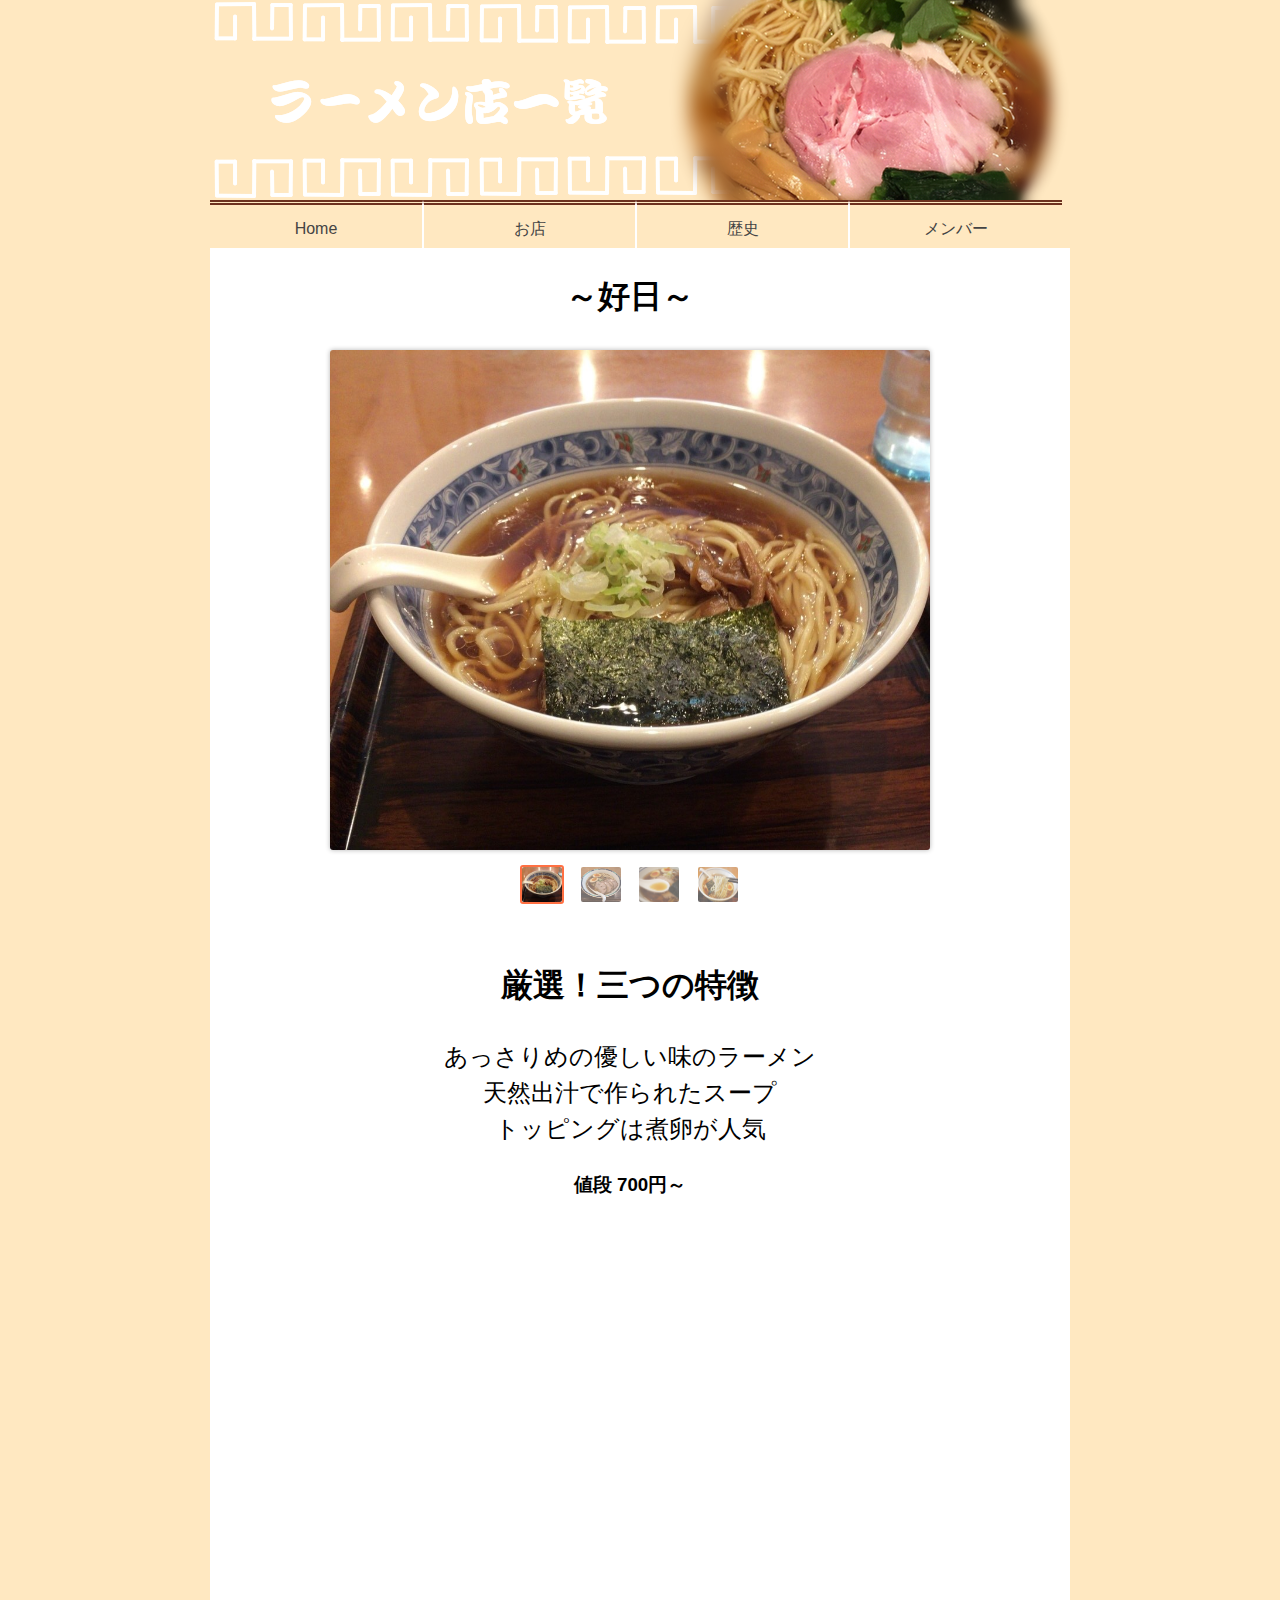
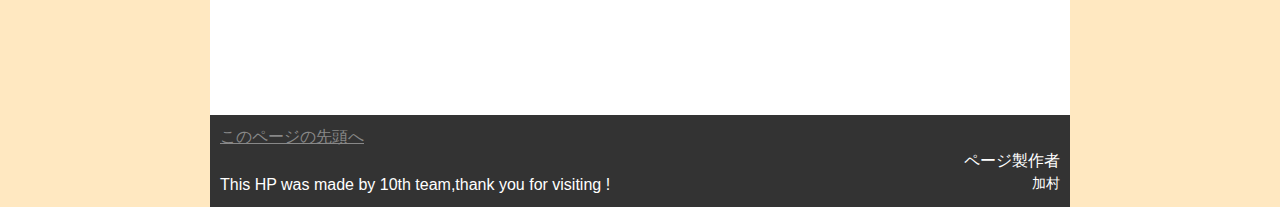
<file: RJP/koujitu.html>
<!DOCTYPE html>
<html>
<head>
<meta charset="utf-8">
<title>中野ホームページ制作</title>
<meta name="viewport" content="width=device-width, initial-scale=1">
<link rel="stylesheet" href="ra.css">
</head>
<body> 

<div id="wrapper">

            <div id="header"><img src="head\head_ra2.png" alt="ラーメン店一覧" width="860" height="200" id="header">
                <ul>
                <li id="nhome"><a href="index10.html">Home</a></li>
                <li id="nmise"><a href="about.html">お店</a></li>
                <li id="nrakishi"><a href="gallery.html">歴史</a></li>
                <li id="nmember"><a href="link.html">メンバー</a></li>
                </ul>
                </div>
                

            <div id="main">
        <section id="new">

       

    <h1>～好日～</h1>
            <div class="cp_cssslider" align = "center">
                    <input type="radio" name="cp_switch" id="photo1" checked/>
                    <label for="photo1"><img src="image/koujitu_ra.jpg" /></label>
                    <img src="image/koujitu_ra.jpg"/>
                    <input type="radio" name="cp_switch" id="photo2"/>
                    <label for="photo2"><img src="image/koujitu_nitamago.jpg" /></label>
                    <img src="image/koujitu_nitamago.jpg" />
                    <input type="radio" name="cp_switch" id="photo3"/>
                    <label for="photo3"><img src="image/koujitu_0.jpg" /></label>
                    <img src="image/koujitu_0.jpg" />
                    <input type="radio" name="cp_switch" id="photo4"/>
                    <label for="photo4"><img src="image/koujitu_1.jpg" /></label>
                    <img src="image/koujitu_1.jpg" />
             </div>

                    <h1>厳選！三つの特徴</h1>
                    <ul align = "center">
                    <li><p>あっさりめの優しい味のラーメン</p></li>
                    <li><p>天然出汁で作られたスープ</p></li>
                    <li><p>トッピングは煮卵が人気</p></il>
                    </ul>
                    <br>
                    <h3 align="center">値段 700円～</h3>

                    
                    <br>
                    <iframe src="https://www.google.com/maps/embed?pb=!1m18!1m12!1m3!1d3239.848577827973!2d139.68187611525946!3d35.705343680188655!2m3!1f0!2f0!3f0!3m2!1i1024!2i768!4f13.1!3m3!1m2!1s0x6018f2c9056ec5d3%3A0x4b37c7d48876a0f5!2z5aW95pel!5e0!3m2!1sja!2sjp!4v1561965208197!5m2!1sja!2sjp" width="100%" height="450" frameborder="0" style="border:0" allowfullscreen></iframe></iframe>

    </section>
</div>

            <div id="footer">
                    <p><a href="#">このページの先頭へ</a></p>
                    <dt align="right">ページ製作者</dt>
                    <dd>加村</dd>
                    <address>
                    This HP was made by 10th team,thank you for visiting !
                    </address>
                </div>        
</div>
</body>
</html>
</file>
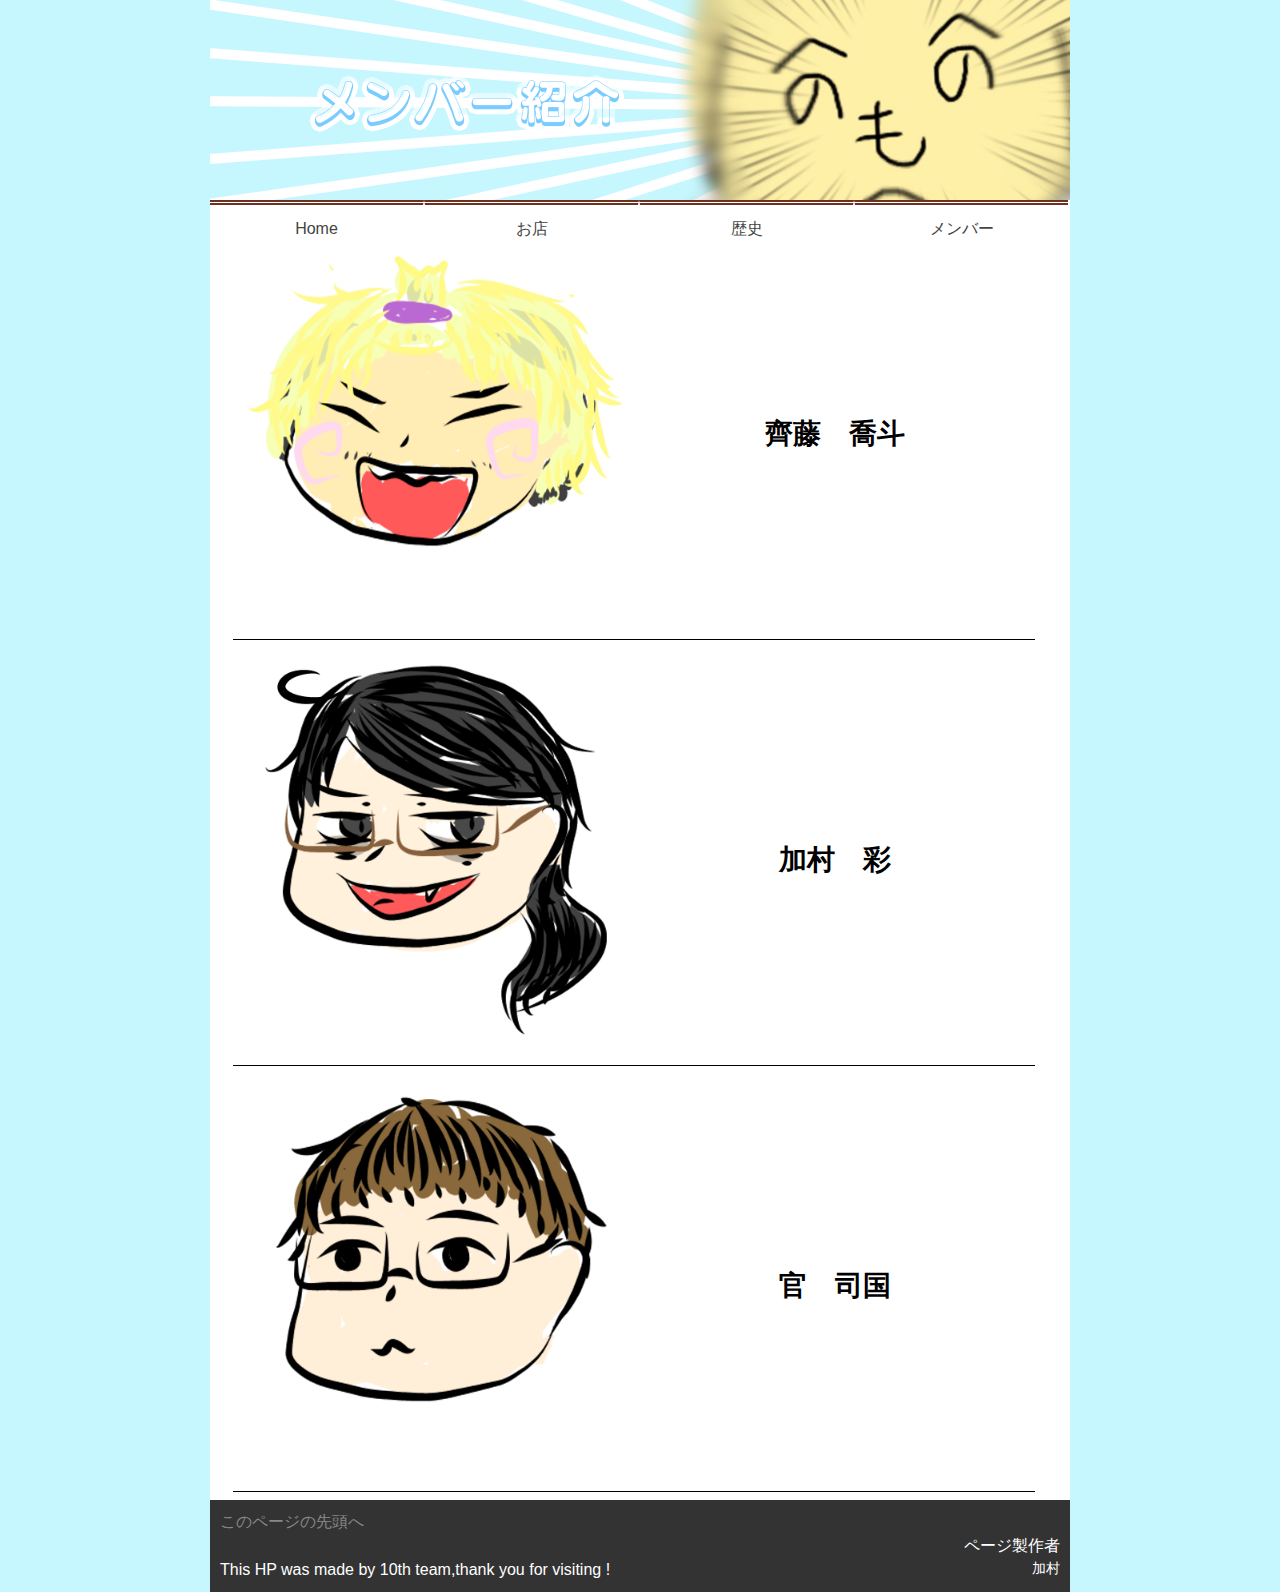
<file: RJP/link.html>
<!DOCTYPE html>
<html>
<head>
<meta charset="utf-8">
<title>中野ホームページ制作</title>
<meta name="viewport" content="width=device-width, initial-scale=1">
<link rel="stylesheet" href="me.css">
</head>
<body> 

<div id="wrapper">

            <div id="header"><img src="head\head_me1.png" alt="メンバー" width="860" height="200" id="header">
                <ul>
                <li id="nhome"><a href="index10.html">Home</a></li>
                <li id="nmise"><a href="about.html">お店</a></li>
                <li id="nrakishi"><a href="gallery.html">歴史</a></li>
                <li id="nmember"><a href="link.html">メンバー</a></li>
                </ul>
                </div>
                

            <div id="main">
        <section id="new">

            <table  class="table" align="left">
                    <tr>
                            <td class="table-img">
                            <img src="image/takato.png" alt="" width="400" height="400">
                            </td>
                            <td class="table-txt">
                        <h3>齊藤　喬斗</h3>
                        
                  
                            </td>
                          </tr>
            </table>

            <table  class="table" align="left">
                    <tr>
                            <td class="table-img">
                            <img src="image/oira.png" alt="" width="400" height="400">
                            </td>
                            <td class="table-txt">
                        <h3>加村　彩</h3>
                                
                  
                            </td>
                          </tr>
            </table>

            <table  class="table" align="left">
                    <tr>
                            <td class="table-img">
                            <img src="image/kan.png" alt="" width="400" height="400">
                            </td>
                            <td class="table-txt">
                        <h3>官　司国</h3>
                                
                  
                            </td>
                          </tr>
            </table>



    </section>
</div>

            <div id="footer">
                    <p><a href="#">このページの先頭へ</a></p>
                    <dt align="right">ページ製作者</dt>
                    <dd>加村</dd>
                    <address>
                    This HP was made by 10th team,thank you for visiting !
                    </address>
                </div>        
</div>
</body>
</html>
</file>
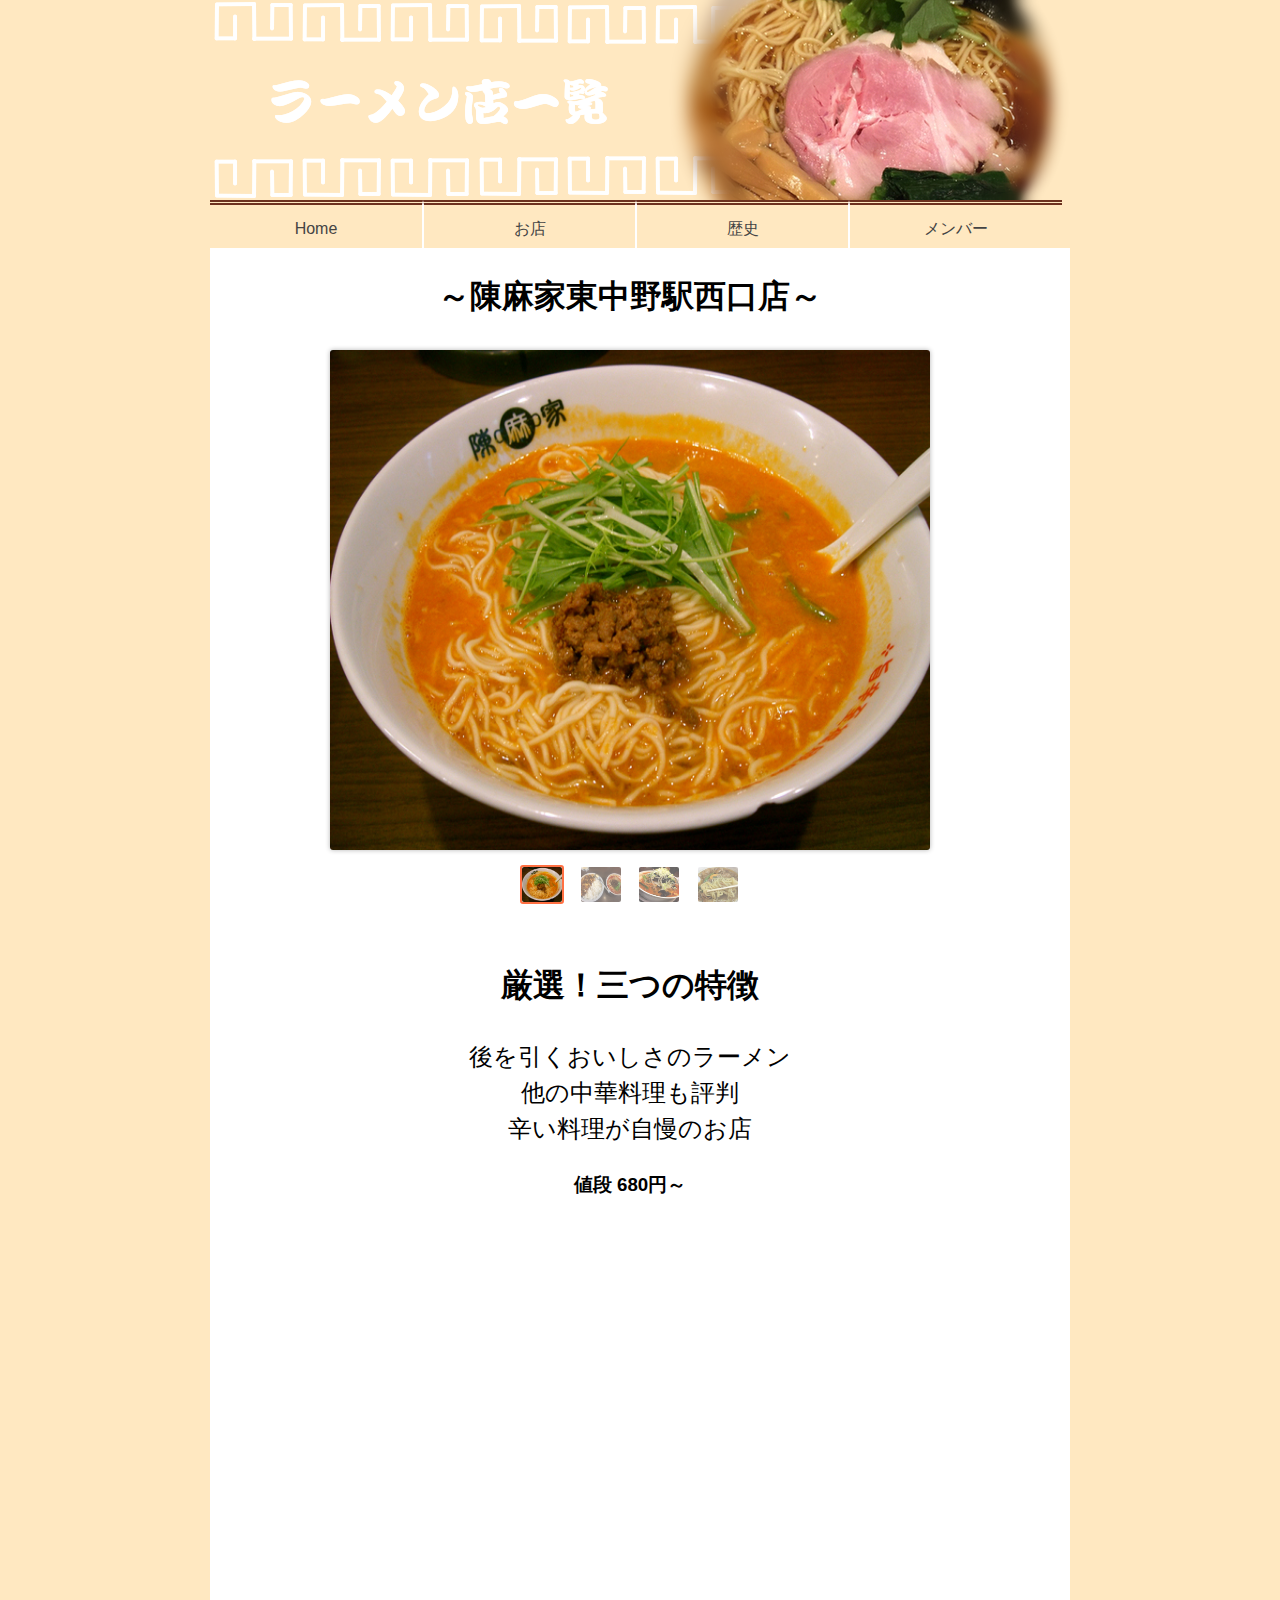
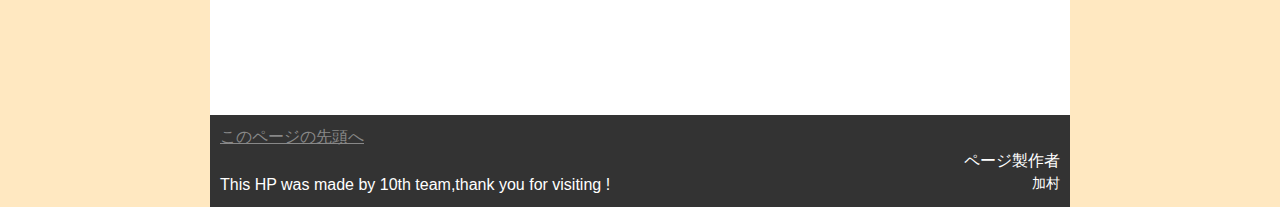
<file: RJP/maya.html>
<!DOCTYPE html>
<html>
<head>
<meta charset="utf-8">
<title>中野ホームページ制作</title>
<meta name="viewport" content="width=device-width, initial-scale=1">
<link rel="stylesheet" href="ra.css">
</head>
<body> 

<div id="wrapper">

            <div id="header"><img src="head\head_ra2.png" alt="ラーメン店一覧" width="860" height="200" id="header">
                <ul>
                <li id="nhome"><a href="index10.html">Home</a></li>
                <li id="nmise"><a href="about.html">お店</a></li>
                <li id="nrakishi"><a href="gallery.html">歴史</a></li>
                <li id="nmember"><a href="link.html">メンバー</a></li>
                </ul>
                </div>
                

            <div id="main">
        <section id="new">

       

    <h1>～陳麻家東中野駅西口店～</h1>
            <div class="cp_cssslider" align = "center">
                    <input type="radio" name="cp_switch" id="photo1" checked/>
                    <label for="photo1"><img src="image/maya_karai.jpg" /></label>
                    <img src="image/maya_karai.jpg"/>
                    <input type="radio" name="cp_switch" id="photo2"/>
                    <label for="photo2"><img src="image/maya_hokamo.jpg" /></label>
                    <img src="image/maya_hokamo.jpg" />
                    <input type="radio" name="cp_switch" id="photo3"/>
                    <label for="photo3"><img src="image/maya_0.jpg" /></label>
                    <img src="image/maya_0.jpg" />
                    <input type="radio" name="cp_switch" id="photo4"/>
                    <label for="photo4"><img src="image/maya_1.jpg" /></label>
                    <img src="image/maya_1.jpg" />
             </div>

                    <h1>厳選！三つの特徴</h1>
                    <ul align = "center">
                    <li><p>後を引くおいしさのラーメン</p></li>
                    <li><p>他の中華料理も評判</p></li>
                    <li><p>辛い料理が自慢のお店</p></il>
                    </ul>
                    <br>
                    <h3 align="center">値段 680円～</h3>

                    <br>
    
                    <iframe src="https://www.google.com/maps/embed?pb=!1m18!1m12!1m3!1d3239.7898960704074!2d139.68044301525953!3d35.70678758018837!2m3!1f0!2f0!3f0!3m2!1i1024!2i768!4f13.1!3m3!1m2!1s0x6018f2c83b8e00c7%3A0x2c06313b04090727!2z6Zmz6bq75a625p2x5Lit6YeO6aeF6KW_5Y-j5bqX!5e0!3m2!1sja!2sjp!4v1561973525383!5m2!1sja!2sjp" width="100%" height="450" frameborder="0" style="border:0" allowfullscreen></iframe>

    </section>
</div>

            <div id="footer">
                    <p><a href="#">このページの先頭へ</a></p>
                    <dt align="right">ページ製作者</dt>
                    <dd>加村</dd>
                    <address>
                    This HP was made by 10th team,thank you for visiting !
                    </address>
                </div>        
</div>
</body>
</html>
</file>
<file: RJP/about.css>
@charset "utf-8";

/* formatting style
------------------------------*/

*{
	font-style: normal;
	margin: 0px;
	padding: 0px;
}

body{
	color:#000000;
	background-color:#ffe8c1;
	font-family:sans-serif;
	font-size: 100%;
	line-height: 1.5;
	background-image:none;
	background-repeat:no-repeat;

}


/* link styles
------------------------------*/

a img{
		border-style:none;
}

a:link{
		color: #888888;
		text-decoration: none;
		
}

a:visited{
		color: #bbbbbb;
		text-decoration: none;
}

a:hover{
		color: #000000;
		text-decoration: none;
}

a:active{
		text-decoration: none;
		position: relative;
		left: 1px;
		top: 1px;

}

/* basic layout
------------------------------*/

#wrapper{
		width:860px;
		background-color: #ffffff;
		margin: 0px auto;
		border-right: none;
		border-left: none;

}

#main{
	padding: 15px;
	clear: both;
	width: 840px;
	margin-bottom: 20px;
	
}

#sidebar{
	padding: 0px;
	clear: both;
	width: 0px;
	margin-bottom: 0px;

}

#footer{
	padding: 10px;
	clear: both;
	color:#ffffff;
	background-color: #333333;
}




/* header styles
------------------------------*/

#header ul{
		width: 860px;
		position: absolute;
		top: 200px;
		background-color: #ffe8c1;

}

#header ul li{
		list-style:  none;
		float: left;
}

#header ul li a{
		color:#444444;
		text-decoration: none;
		line-height: 3em;
		height: 3em;
		width: 213px;
		display:block;
		text-align: center;
		border-top: 5px double #6c311f;
		border-left: 1px solid #ffffff;
		border-right: 1px solid #ffffff;
}

#header ul li#nhome a{
		border-left-style:none;
}

#header ul li#nmember a{
		border-right-style:none;
}

/* main styles
------------------------------*/

#main .table-txt {
	vertical-align:middle;
	text-align: center;
	font-family: serif;
	font-weight: 300;
	font-size: 1.5em;
}

.table{
	border-collapse: collapse;
	margin: 8px;
  }
  .table-img,
  .table-txt{
	vertical-align: top;
	width: 400px;
	height: 400px;
  }
  .table-img{
	background: #ffffff;
	padding: 1px;
  }
  .table-img > img{
	width: 400px;
	height: 400px;
  }
  .table-txt{
	background: #ffffff;
  }

  table, th {
    border-bottom: 1px solid black;
}
table {
    border-collapse: collapse;
}


.table1{
	border-collapse: collapse;
	margin-top: 2px;
	padding: 0px;
  }

.table-bg{
	background: url(image/bg.png) no-repeat;
	background-position: bottom;
	margin: 0 auto;
	padding-top: 30px;
  }


/* sidebar styles
------------------------------*/

/* footer styles
------------------------------*/


#footer dd{
	font-size: 90%;
	float:right;
}
</file>
<file: RJP/ra.css>
@charset "utf-8";

/* formatting style
------------------------------*/

*{
	font-style: normal;
	margin: 0px;
	padding: 0px;
}

body{
	color:#000000;
	background-color:#ffe8c1;
	font-family:sans-serif;
	font-size: 100%;
	line-height: 1.5;
	background-image:none;
	background-repeat:no-repeat;

}


/* link styles
------------------------------*/

a img{
		border-style:none;
}

a:link{
		color: #888888;
		text-decoration: underline;
}

a:visited{
		color: #bbbbbb;
		text-decoration: underline;
}

a:hover{
		color: #000000;
		text-decoration: underline;
}

a:active{
		text-decoration: none;
		position: relative;
		left: 1px;
		top: 1px;

}

/* basic layout
------------------------------*/

#wrapper{
		width:860px;
		background-color: #ffffff;
		margin: 0px auto;
		border-right: none;
		border-left: none;

}

#main{
	padding: 15px;
	clear: both;
	width: 840px;
	margin-bottom: 20px;
	
}

#sidebar{
	padding: 0px;
	clear: both;
	width: 0px;
	margin-bottom: 0px;

}

#footer{
	padding: 10px;
	clear: both;
	color:#ffffff;
	background-color: #333333;
}




/* header styles
------------------------------*/

#header ul{
		width: 860px;
		position: absolute;
		top: 200px;
		background-color: #ffe8c1;

}

#header ul li{
		list-style:  none;
		float: left;
}

#header ul li a{
		color:#444444;
		text-decoration: none;
		line-height: 3em;
		height: 3em;
		width: 213px;
		display:block;
		text-align: center;
		border-top: 5px double #6c311f;
		border-left: 1px solid #ffffff;
		border-right: 1px solid #ffffff;
}

#header ul li#nhome a{
		border-left-style:none;
}

#header ul li#nmember a{
		border-right-style:none;
}

/* main styles
------------------------------*/

*, *:before, *:after {
    -webkit-box-sizing: border-box;
    box-sizing: border-box;
    }
    .cp_cssslider {
    width: 600px;
    padding-top: 500px; /* 画像の高さ */
    position: relative;
    margin: auto;
    text-align: center;
    }

    .cp_cssslider img{
        width: 600px;
        height: 500px;
    }

    .cp_cssslider > img {
    position: absolute;
    left: 0;
    top: 0;
    transition: all 0.5s;
    border-radius: 3px;
    box-shadow:0px 0px 5px 0px rgba(0,0,0,0.3);
    }
    .cp_cssslider input[name='cp_switch'] {
    display: none;
    }
    /* サムネイル */
    .cp_cssslider label {
    margin: 15px 5px 0 5px;
    border: 2px solid #ffffff;
    display: inline-block;
    cursor: pointer;
    transition: all 0.5s ease;
    opacity: 0.6;
    border-radius: 3px;
    }
    .cp_cssslider label:hover {
    opacity: 0.9;
    }
    .cp_cssslider label img {
    display: block;
    width: 40px;
    height: 35px;
    border-radius: 2px;
    }
    .cp_cssslider input[name='cp_switch']:checked + label {
    border: 2px solid #FF7043;
    opacity: 1;
    }
    .cp_cssslider input[name='cp_switch'] ~ img {
    opacity: 0;
    }
    .cp_cssslider input[name='cp_switch']:checked + label + img {
    opacity: 1;
    }

    #main .cp_cssslider{
        text-align: center;
    }


    #main h1{
        margin-top: 50px;
        margin-bottom:30px;
        text-align: center;
        font-family: “HGP行書体”, “ＭＳ Ｐ明朝”, “MS PMincho”, serif;
        font-size: 2em;
        font-weight: 600;
        position: relative;
    }
    #main ul p{
        font-size: 1.5em;
        font-family:  “HGP行書体”, “ＭＳ Ｐ明朝”, “MS PMincho”, serif;
        font-weight:500;  
    }

    #main ul{
        list-style: none;
    }




/* sidebar styles
------------------------------*/

/* footer styles
------------------------------*/


#footer dd{
	font-size: 90%;
	float:right;
}
</file>
<file: RJP/me.css>
@charset "utf-8";

/* formatting style
------------------------------*/

*{
	font-style: normal;
	margin: 0px;
	padding: 0px;
}

body{
	color:#000000;
	background-color:#c6f7ff;
	font-family:sans-serif;
	font-size: 100%;
	line-height: 1.5;
	background-image:none;
	background-repeat:no-repeat;

}


/* link styles
------------------------------*/

a img{
		border-style:none;
}

a:link{
		color: #888888;
		text-decoration: none;
		
}

a:visited{
		color: #bbbbbb;
		text-decoration: none;
}

a:hover{
		color: #000000;
		text-decoration: none;
}

a:active{
		text-decoration: none;
		position: relative;
		left: 1px;
		top: 1px;

}

/* basic layout
------------------------------*/

#wrapper{
		width:860px;
		background-color: #ffffff;
		margin: 0px auto;
		border-right: none;
		border-left: none;

}

#main{
	padding: 15px;
	clear: both;
	width: 840px;
	margin-bottom: 20px;
	
}

#sidebar{
	padding: 0px;
	clear: both;
	width: 0px;
	margin-bottom: 0px;

}

#footer{
	padding: 10px;
	clear: both;
	color:#ffffff;
	background-color: #333333;
}




/* header styles
------------------------------*/

#header ul{
		width: 860px;
		position: absolute;
		top: 200px;
		background-color: #ffffff;

}

#header ul li{
		list-style:  none;
		float: left;
}

#header ul li a{
		color:#444444;
		text-decoration: none;
		line-height: 3em;
		height: 3em;
		width: 213px;
		display:block;
		text-align: center;
		border-top: 5px double #6c311f;
		border-left: 1px solid #ffffff;
		border-right: 1px solid #ffffff;
}

#header ul li#nhome a{
		border-left-style:none;
}

#header ul li#nmember a{
		border-right-style:none;
}

/* main styles
------------------------------*/

#main .table-txt {
	vertical-align:middle;
	text-align: center;
	font-family: serif;
	font-weight: 300;
	font-size: 1.5em;
}

.table{
	border-collapse: collapse;
	margin: 8px;
  }
  .table-img,
  .table-txt{
	vertical-align: top;
	width: 400px;
	height: 400px;
  }
  .table-img{
	background: #ffffff;
	padding: 1px;
  }
  .table-img > img{
	width: 400px;
	height: 400px;
  }
  .table-txt{
	background: #ffffff;
  }

  table, th {
    border-bottom: 1px solid black;
}
table {
    border-collapse: collapse;
}


.table1{
	border-collapse: collapse;
	margin-top: 2px;
	padding: 0px;
  }



/* sidebar styles
------------------------------*/

/* footer styles
------------------------------*/


#footer dd{
	font-size: 90%;
	float:right;
}
</file>
